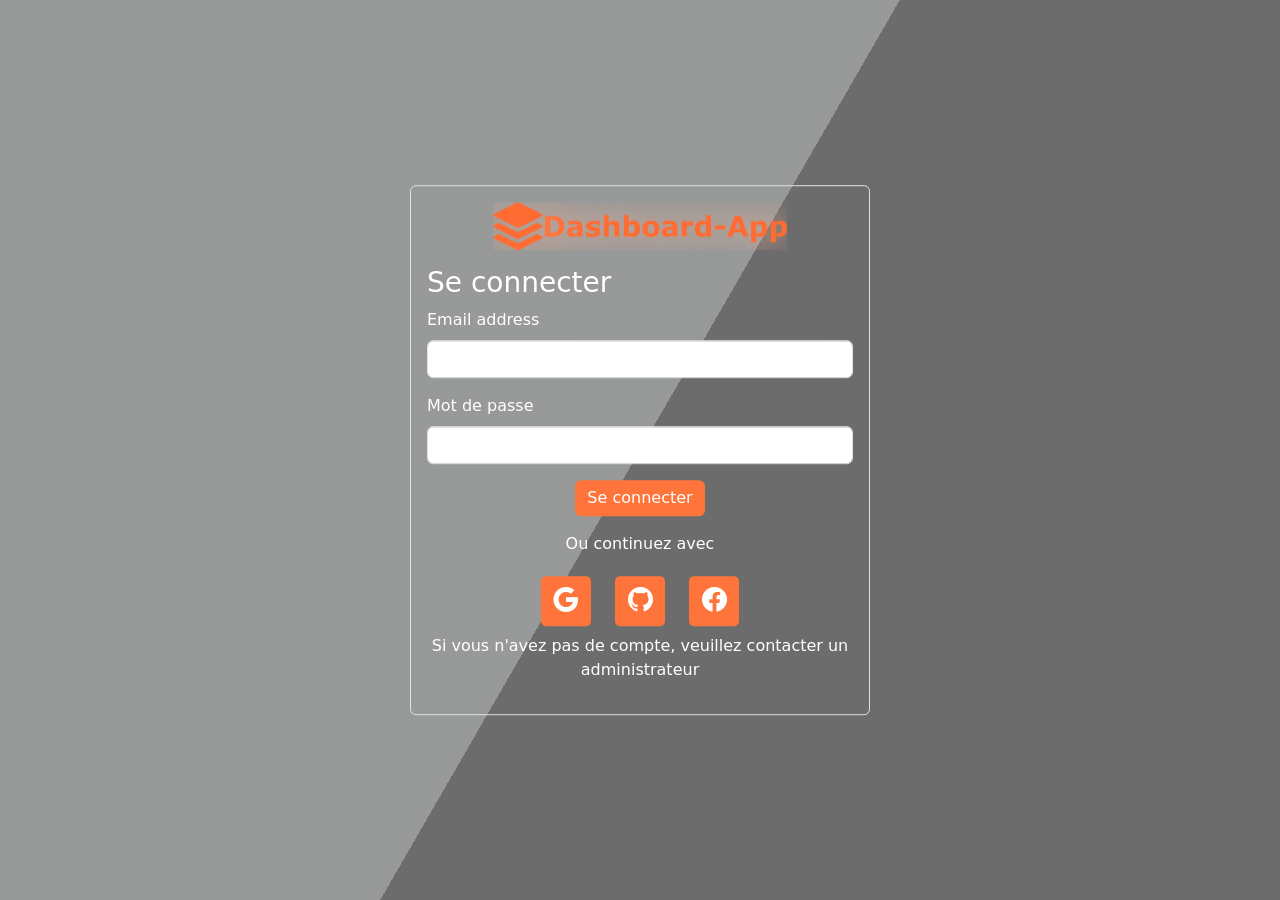
<file: index.html>
<!doctype html>
<html lang="en">

<head>
    <meta charset="utf-8">
    <meta name="viewport" content="width=device-width, initial-scale=1">
    <title>Connexion</title>
    <link href="https://cdn.jsdelivr.net/npm/bootstrap@5.3.8/dist/css/bootstrap.min.css" rel="stylesheet"
        integrity="sha384-sRIl4kxILFvY47J16cr9ZwB07vP4J8+LH7qKQnuqkuIAvNWLzeN8tE5YBujZqJLB" crossorigin="anonymous">
    <link rel="stylesheet" href="https://cdn.jsdelivr.net/npm/bootstrap-icons@1.13.1/font/bootstrap-icons.min.css">
    <link rel="stylesheet" href="style.css">
</head>

<body>
    <div class="bg"></div>
    <div class="bg bg2"></div>
    <div class="bg bg3"></div>

    <div class="content">

        <form class="text-white border rounded d-flex flex-column p-3" action="get">
            <div class="d-flex justify-content-center align-items-center gap-2 mb-3">
                <img src="Image&Icone_Dasboard/Logo.png" alt="">
            </div>
            <div>
                <h3>Se connecter</h3>
                <div class="mb-3">
                    <label for="exampleFormControlInput1" class="form-label">Email address</label>
                    <input type="email" class="form-control" id="exampleFormControlInput1">
                </div>

                <div class="mb-3">
                    <label for="exampleFormControlInput1" class="form-label">Mot de passe </label>
                    <input type="password" class="form-control" id="exampleFormControlInput1">
                </div>

            </div>

            <div class="col-12 d-flex justify-content-center flex-column align-items-center gap-3">
                <button class="btn btn-secondary border-0 text-white boutton" type="submit">
                    <a class="nav-link" href="Dasboard.html">Se connecter</a>
                </button>
                <p>Ou continuez avec </p>
            </div>

            <div class="d-flex justify-content-center align-items-center gap-4 mt-1">
                <button class="icones border-0">
                    <i class="bi bi-google"></i>
                </button>

                <button class="icones border-0">
                    <i class="bi bi-github"></i>
                </button>

                <button class="icones border-0">
                    <i class="bi bi-facebook"></i>
                </button>
            </div>

            <div class="mt-2 text-center">
                <p>Si vous n'avez pas de compte, veuillez contacter un administrateur</p>
            </div>

        </form>
    </div>







    <script src="https://cdn.jsdelivr.net/npm/bootstrap@5.3.8/dist/js/bootstrap.bundle.min.js"
        integrity="sha384-FKyoEForCGlyvwx9Hj09JcYn3nv7wiPVlz7YYwJrWVcXK/BmnVDxM+D2scQbITxI"
        crossorigin="anonymous"></script>
</body>

</html>
</file>
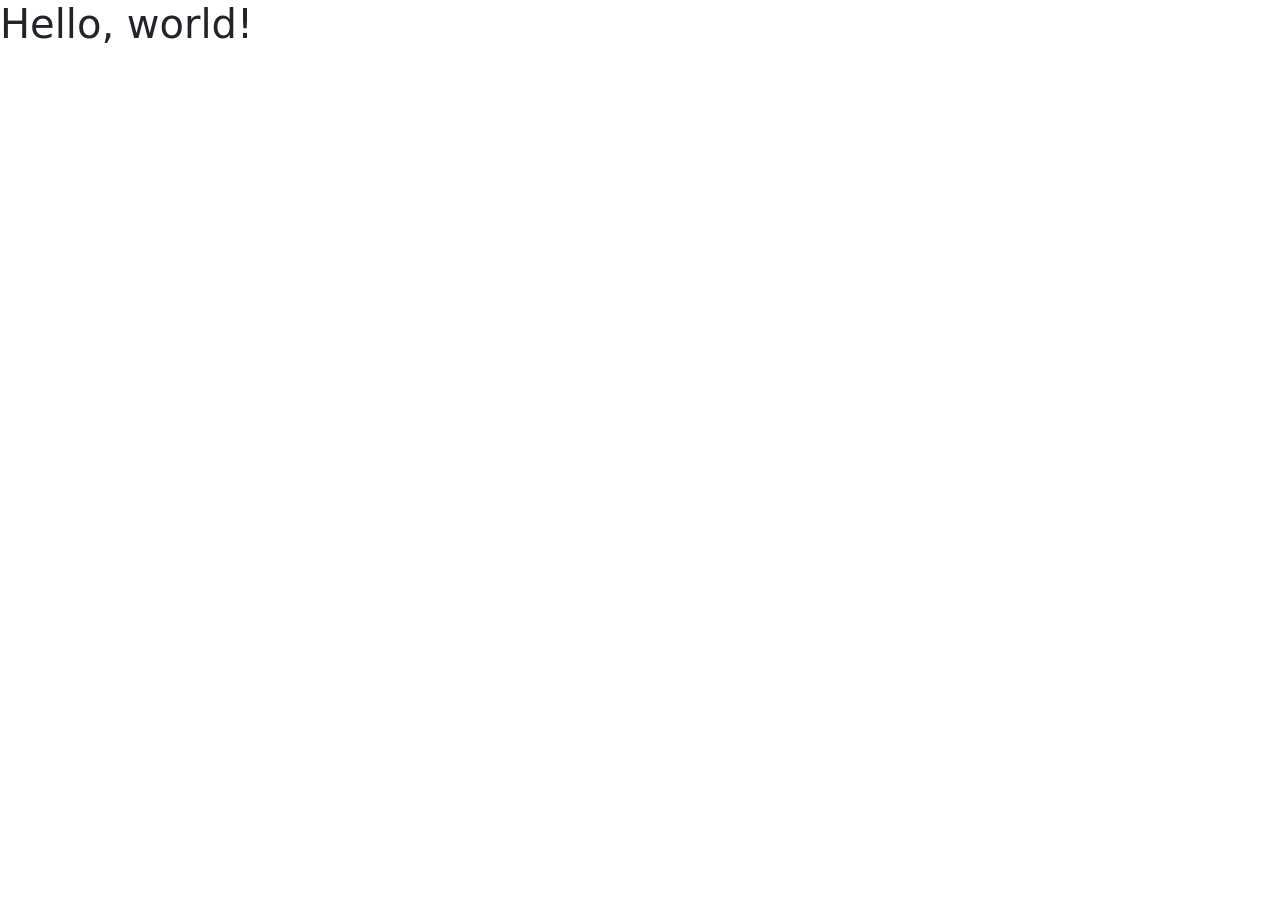
<file: Calendrier.html>
<!doctype html>
<html lang="en">

<head>
    <meta charset="utf-8">
    <meta name="viewport" content="width=device-width, initial-scale=1">
    <title>Bootstrap demo</title>
    <link href="https://cdn.jsdelivr.net/npm/bootstrap@5.3.8/dist/css/bootstrap.min.css" rel="stylesheet"
        integrity="sha384-sRIl4kxILFvY47J16cr9ZwB07vP4J8+LH7qKQnuqkuIAvNWLzeN8tE5YBujZqJLB" crossorigin="anonymous">
    <link rel="stylesheet" href="https://cdn.jsdelivr.net/npm/bootstrap-icons@1.13.1/font/bootstrap-icons.min.css">
</head>

<body>


    <h1>Hello, world!</h1>




    <script src="https://cdn.jsdelivr.net/npm/bootstrap@5.3.8/dist/js/bootstrap.bundle.min.js"
        integrity="sha384-FKyoEForCGlyvwx9Hj09JcYn3nv7wiPVlz7YYwJrWVcXK/BmnVDxM+D2scQbITxI"
        crossorigin="anonymous"></script>
</body>

</html>
</file>
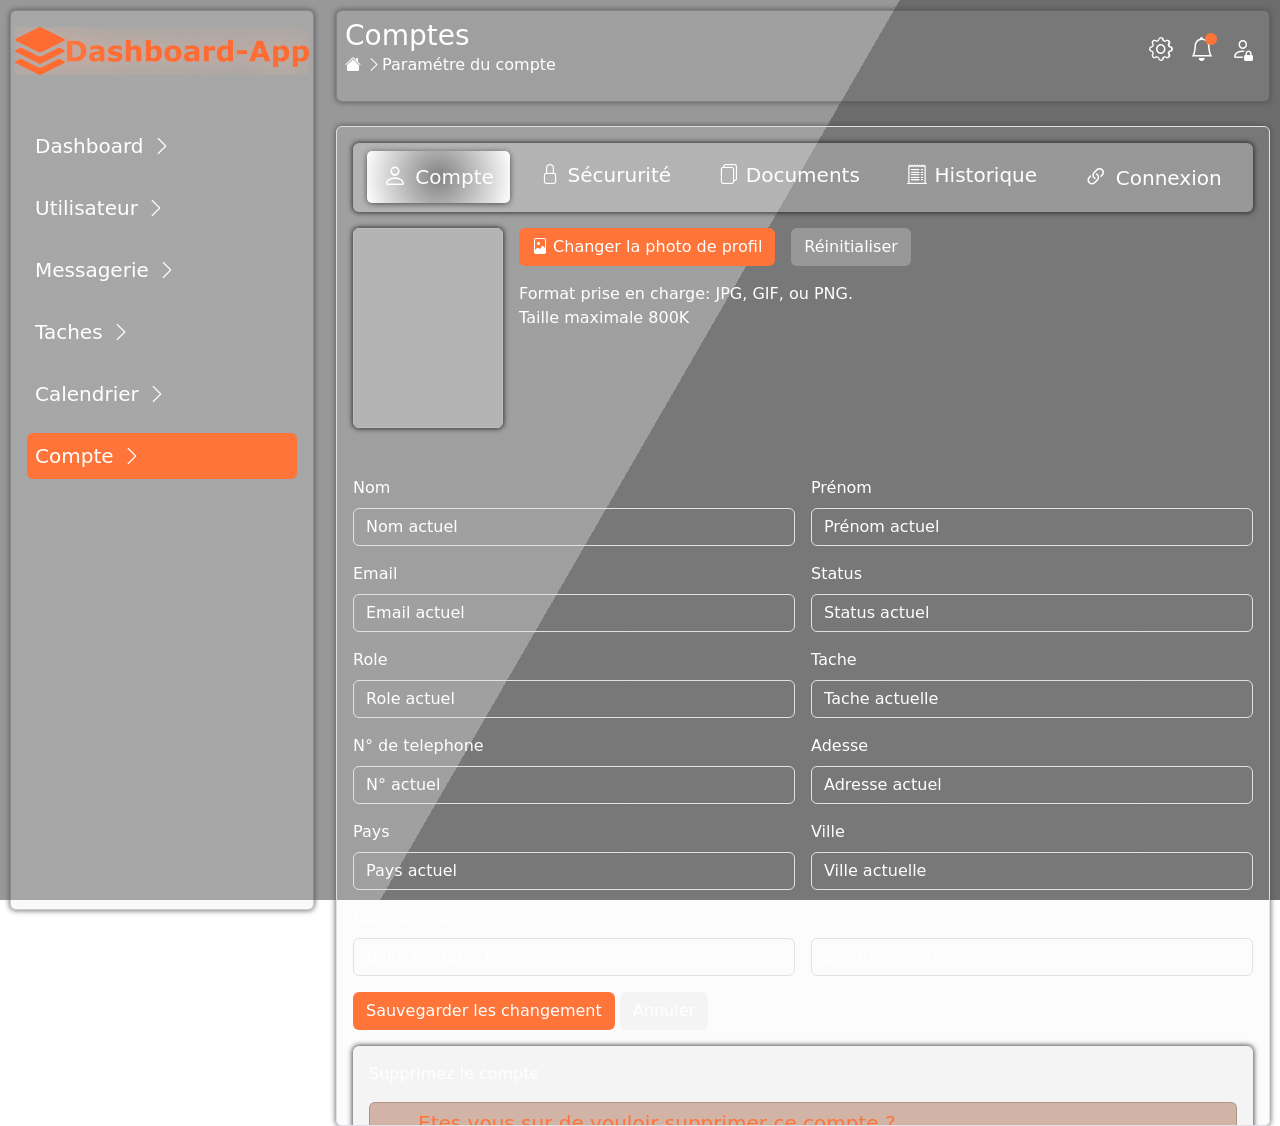
<file: Comptes.html>
<!doctype html>
<html lang="en">

<head>
    <meta charset="utf-8">
    <meta name="viewport" content="width=device-width, initial-scale=1">
    <title>Compte</title>
    <link href="https://cdn.jsdelivr.net/npm/bootstrap@5.3.8/dist/css/bootstrap.min.css" rel="stylesheet"
        integrity="sha384-sRIl4kxILFvY47J16cr9ZwB07vP4J8+LH7qKQnuqkuIAvNWLzeN8tE5YBujZqJLB" crossorigin="anonymous">
    <link rel="stylesheet" href="https://cdn.jsdelivr.net/npm/bootstrap-icons@1.13.1/font/bootstrap-icons.min.css">
    <link rel="stylesheet" href="Style2.css">
</head>

<body>

    <div class="bg"></div>
    <div class="bg bg2"></div>
    <div class="bg bg3"></div>

    <aside class="card SidBar d-flex position-fixed aside_Compte"
        style="width: 19rem; height: 100vh; margin-left: 10px;">

        <div class="card-body">
            <div class="d-flex justify-content-center align-items-center gap-2 mb-3 fs-5">
                <img src="Image&Icone_Dasboard/Logo.png" alt="">
            </div>

            <div class="mt-5 text-white d-flex flex-column gap-3">
                <article class="d-flex gap-2 fs-5 p-2 rounded navigation">
                    <a href="Dasboard.html" class="card-link nav-link">Dashboard</a>
                    <i class="bi bi-chevron-right"></i>
                </article>
                <article class="d-flex gap-2 fs-5 p-2 rounded navigation">
                    <a href="Utilisateurs.html" class="card-link nav-link">Utilisateur</a>
                    <i class="bi bi-chevron-right"></i>
                </article>
                <article class="d-flex gap-2 fs-5 p-2 rounded navigation">
                    <a href="Messagerie.html" class="card-link nav-link">Messagerie</a>
                    <i class="bi bi-chevron-right"></i>
                </article>
                <article class="d-flex gap-2 fs-5 p-2 rounded navigation">
                    <a href="Taches.html" class="card-link nav-link">Taches</a>
                    <i class="bi bi-chevron-right"></i>
                </article>
                <article class="d-flex gap-2 fs-5 p-2 rounded navigation">
                    <a href="#" class="card-link nav-link">Calendrier</a>
                    <i class="bi bi-chevron-right"></i>
                </article>
                <article class="d-flex gap-2 fs-5 p-2 rounded navigation navigation_active">
                    <a href="Comptes.html" class="card-link nav-link">Compte</a>
                    <i class="bi bi-chevron-right"></i>
                </article>

            </div>

        </div>
    </aside>

    <nav class="card p-2 d-flex flex-row justify-content-between align-items-center text-white sticky-top compte_navig">

        <div class="">
            <h3 class="m-0">Comptes </h3>
            <p><i class="bi bi-house-fill"></i> <i class="bi bi-chevron-right"></i>Paramétre du compte</p>
        </div>

        <div>
            <button class="border-0 text-white fs-4" style="background-color: transparent;">
                <a class="nav-link" href="#"><i class="bi bi-gear"></i></a>
            </button>
            <button class="border-0 text-white fs-4" style="background-color: transparent;">
                <a class="nav-link" href="#"><i class="bi bi-bell"></i></a>
                <article class="Message"></article>
            </button>
            <button class="border-0 text-white fs-4" style="background-color: transparent;">
                <a class="nav-link" href="index.html"><i class="bi bi-person-lock"></i></a>
            </button>
        </div>

    </nav>


    <main class="mt-4 p-3 rounded border compte_navig card_scrolling sticky-top">

        <div class="carte_Niger rounded">

            <ul class="nav nav-tabs nav-pills border-0">

                <div class="d-flex justify-content-around p-2 w-100">
                    <li class="nav-item">
                        <button
                            class="nav-link active d-flex gap-2 align-items-center justify-content-center bg-transparent text-white w-100"
                            data-bs-toggle="tab" data-bs-target="#Compte">
                            <i class="bi bi-person fs-4"></i>
                            <p class="m-0 fs-5">Compte</p>
                        </button>
                    </li>

                    <li class="nav-item">
                        <button
                            class="nav-link d-flex gap-2 align-items-center justify-content-center bg-transparent text-white w-100"
                            data-bs-toggle="tab" data-bs-target="#Securite">
                            <i class="bi bi-lock fs-5"></i>
                            <p class="m-0 fs-5">Sécururité</p>
                        </button>
                    </li>

                    <li class="nav-item">
                        <button
                            class="nav-link d-flex gap-2 align-items-center justify-content-center bg-transparent text-white w-100"
                            data-bs-toggle="tab" data-bs-target="#Document">
                            <i class="bi bi-files fs-5"></i>
                            <p class="m-0 fs-5">Documents</p>
                        </button>
                    </li>

                    <li class="nav-item">
                        <button
                            class="nav-link d-flex gap-2 align-items-center justify-content-center bg-transparent text-white w-100"
                            data-bs-toggle="tab" data-bs-target="#Historique">
                            <i class="bi bi-receipt-cutoff fs-5"></i>
                            <p class="m-0 fs-5">Historique</p>
                        </button>
                    </li>

                    <li class="nav-item">
                        <button
                            class="nav-link d-flex gap-2 align-items-center justify-content-center bg-transparent text-white w-100"
                            data-bs-toggle="tab" data-bs-target="#connexion">
                            <i class="bi bi-link-45deg fs-4"></i>
                            <p class="m-0 fs-5">Connexion</p>
                        </button>
                    </li>
                </div>

            </ul>

        </div>

        <div class="tab-content mt-3">

            <div class="tab-pane fade show active" id="Compte">

                <div class="mt-3">

                    <section class="d-flex gap-3">
                        <input class="border-0 rounded carte_Niger" type="image" src="" alt=""
                            style="height: 200px; width: 150px;">
                        <div class="text-white">
                            <article class="d-flex gap-3 mb-3">
                                <button class="btn text-white btn-Utilisateur "><i class="bi bi-file-image"></i> Changer
                                    la
                                    photo de
                                    profil</button>
                                <button class="btn text-white Table_Ranger">Réinitialiser</button>
                            </article>
                            <p>Format prise en charge: JPG, GIF, ou PNG. <br> Taille maximale 800K </p>
                        </div>
                    </section>


                    <form class="text-white mt-5" action="">
                        <div class="d-flex flex-row gap-3 mb-3">
                            <div class="w-100">
                                <label for="validationDefault01" class="form-label">Nom</label>
                                <input type="text" class="form-control bg-transparent boder" id="validationDefault01"
                                    value="" required placeholder="Nom actuel">
                            </div>
                            <div class="w-100">
                                <label for="validationDefault02" class="form-label">Prénom</label>
                                <input type="text" class="form-control bg-transparent boder" id="validationDefault02"
                                    value="" required placeholder="Prénom actuel">
                            </div>
                        </div>
                        <div class="d-flex flex-row gap-3 mb-3">
                            <div class="w-100">
                                <label for="validationDefault01" class="form-label">Email</label>
                                <input type="email" class="form-control bg-transparent boder" id="validationDefault01"
                                    value="" required placeholder="Email actuel">
                            </div>
                            <div class="w-100">
                                <label for="validationDefault02" class="form-label">Status</label>
                                <input type="text" class="form-control bg-transparent boder" id="validationDefault02"
                                    value="" required placeholder="Status actuel">
                            </div>
                        </div>
                        <div class="d-flex flex-row gap-3 mb-3">
                            <div class="w-100">
                                <label for="validationDefault01" class="form-label">Role</label>
                                <input type="text" class="form-control bg-transparent boder" id="validationDefault01"
                                    value="" required placeholder="Role actuel">
                            </div>
                            <div class="w-100">
                                <label for="validationDefault02" class="form-label">Tache</label>
                                <input type="text" class="form-control bg-transparent boder" id="validationDefault02"
                                    value="" required placeholder="Tache actuelle">
                            </div>
                        </div>
                        <div class="d-flex flex-row gap-3 mb-3">
                            <div class="w-100">
                                <label for="validationDefault01" class="form-label">N° de telephone</label>
                                <input type="tel" class="form-control bg-transparent boder" id="validationDefault01"
                                    value="" required placeholder="N° actuel">
                            </div>
                            <div class="w-100">
                                <label for="validationDefault02" class="form-label">Adesse</label>
                                <input type="text" class="form-control bg-transparent boder" id="validationDefault02"
                                    value="" required placeholder="Adresse actuel">
                            </div>
                        </div>
                        <div class="d-flex flex-row gap-3 mb-3">
                            <div class="w-100">
                                <label for="validationDefault01" class="form-label">Pays</label>
                                <input type="text" class="form-control bg-transparent boder" id="validationDefault01"
                                    value="" required placeholder="Pays actuel">
                            </div>
                            <div class="w-100">
                                <label for="validationDefault02" class="form-label">Ville</label>
                                <input type="text" class="form-control bg-transparent boder" id="validationDefault02"
                                    value="" required placeholder="Ville actuelle">
                            </div>
                        </div>
                        <div class="d-flex flex-row gap-3 mb-3">
                            <div class="w-100">
                                <label for="validationDefault01" class="form-label">Boite postal</label>
                                <input type="text" class="form-control bg-transparent boder" id="validationDefault01"
                                    value="" required placeholder="Boite postal actuelle">
                            </div>
                            <div class="w-100">
                                <label for="validationDefault02" class="form-label">Langue</label>
                                <input type="text" class="form-control bg-transparent boder" id="validationDefault02"
                                    value="" required placeholder="Langue actuelle">
                            </div>
                        </div>

                        <button class="btn text-white btn-Utilisateur">Sauvegarder les changement</button>
                        <button class="btn text-white Table_Ranger">Annuler</button>
                    </form>

                </div>


                <div class="text-white border-1 rounded p-3 mt-3 carte_Niger compte_navig">
                    <p>Supprimez le compte</p>
                    <div class="card bg-transparent p-2 px-5 Prevention">
                        <h5>Etes vous sur de vouloir supprimer ce compte ?</h5>
                        <p>Une fois que vous aurez supprimer ce compte vous ne pourrez plus le récupérer</p>
                    </div>
                    <div class="mt-2">
                        <input type="checkbox" name="" id="flexCheckDefault">
                        <label for="flexCheckDefault">Je confirme la suppression du compte</label>
                    </div>
                </div>

            </div>

            <div class="tab-pane fade" id="Securite">
                Securite 2
            </div>

            <div class="tab-pane fade" id="Document">
                Document 3
            </div>

            <div class="tab-pane fade" id="Historique">
                Historique 3
            </div>

            <div class="tab-pane fade" id="Connexion">
                Connexion 3
            </div>

        </div>

    </main>




    <script src="https://cdn.jsdelivr.net/npm/bootstrap@5.3.8/dist/js/bootstrap.bundle.min.js"
        integrity="sha384-FKyoEForCGlyvwx9Hj09JcYn3nv7wiPVlz7YYwJrWVcXK/BmnVDxM+D2scQbITxI"
        crossorigin="anonymous"></script>
</body>

</html>
</file>
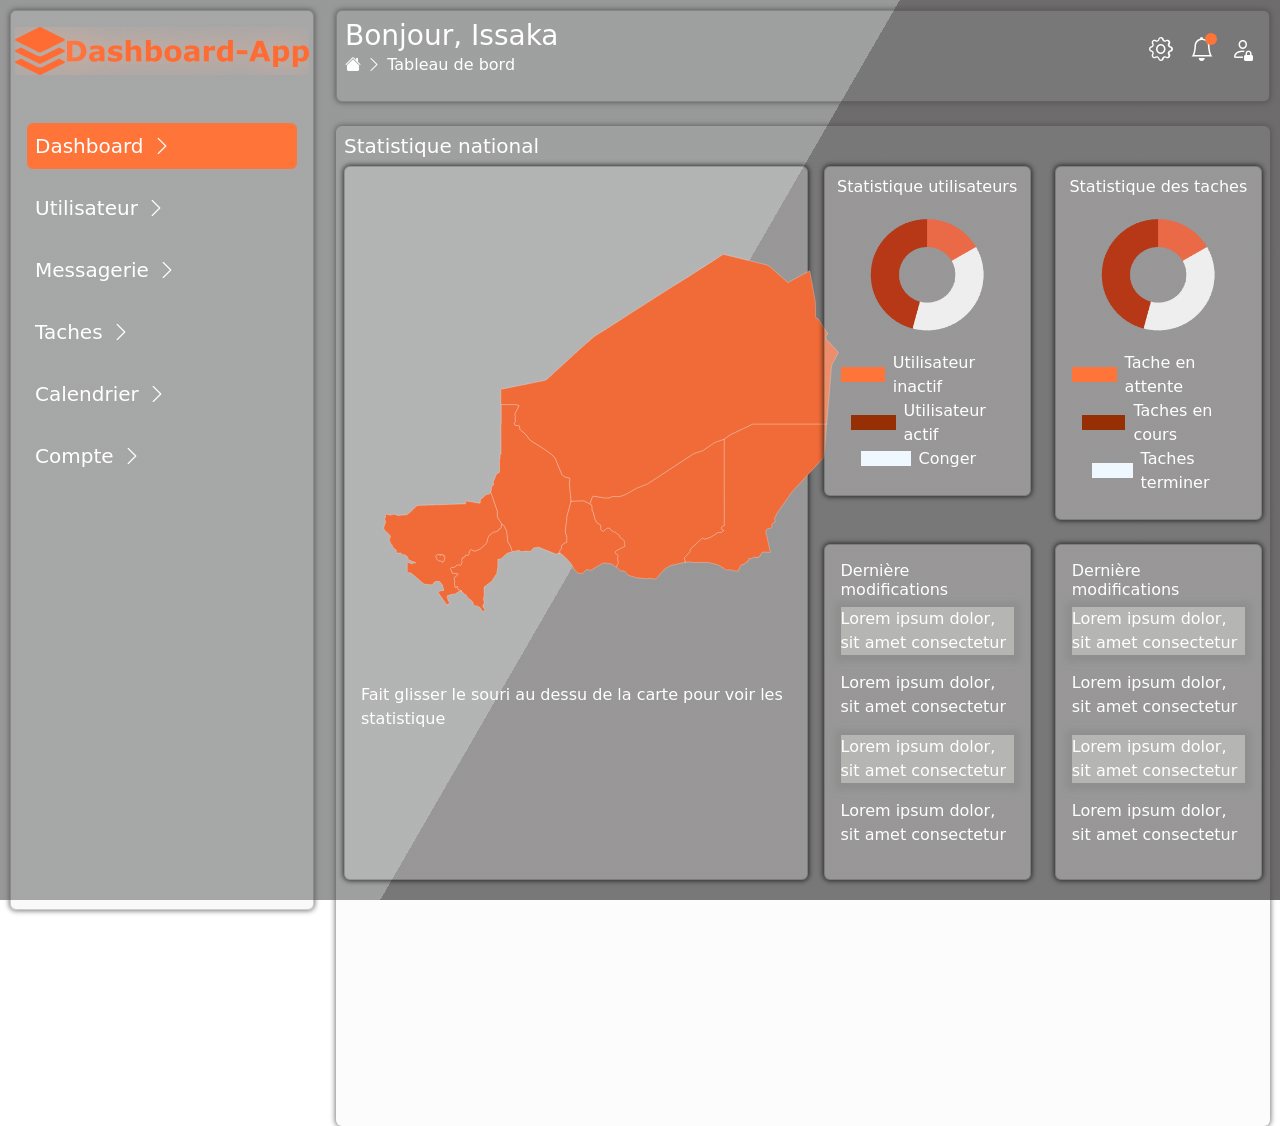
<file: Dasboard.html>
<!doctype html>
<html lang="en">

<head>
    <meta charset="utf-8">
    <meta name="viewport" content="width=device-width, initial-scale=1">
    <title>Dasboard</title>
    <link href="https://cdn.jsdelivr.net/npm/bootstrap@5.3.8/dist/css/bootstrap.min.css" rel="stylesheet"
        integrity="sha384-sRIl4kxILFvY47J16cr9ZwB07vP4J8+LH7qKQnuqkuIAvNWLzeN8tE5YBujZqJLB" crossorigin="anonymous">
    <link rel="stylesheet" href="https://cdn.jsdelivr.net/npm/bootstrap-icons@1.13.1/font/bootstrap-icons.min.css">
    <link rel="stylesheet" href="Style2.css">
</head>

<body>

    <div class="bg"></div>
    <div class="bg bg2"></div>
    <div class="bg bg3"></div>

    <aside class="card SidBar d-flex position-fixed" style="width: 19rem; height: 100vh; margin-left: 10px;">

        <div class="card-body">
            <div class="d-flex justify-content-center align-items-center gap-2 mb-3 fs-5">
                <img src="Image&Icone_Dasboard/Logo.png" alt="">
            </div>

            <div class="mt-5 text-white d-flex flex-column gap-3">
                <article class="d-flex gap-2 fs-5 p-2 rounded navigation navigation_active">
                    <a href="Dasboard.html" class="card-link nav-link">Dashboard</a>
                    <i class="bi bi-chevron-right"></i>
                </article>
                <article class="d-flex gap-2 fs-5 p-2 rounded navigation">
                    <a href="Utilisateurs.html" class="card-link nav-link">Utilisateur</a>
                    <i class="bi bi-chevron-right"></i>
                </article>
                <article class="d-flex gap-2 fs-5 p-2 rounded navigation">
                    <a href="Messagerie.html" class="card-link nav-link">Messagerie</a>
                    <i class="bi bi-chevron-right"></i>
                </article>
                <article class="d-flex gap-2 fs-5 p-2 rounded navigation">
                    <a href="Taches.html" class="card-link nav-link">Taches</a>
                    <i class="bi bi-chevron-right"></i>
                </article>
                <article class="d-flex gap-2 fs-5 p-2 rounded navigation">
                    <a href="#" class="card-link nav-link">Calendrier</a>
                    <i class="bi bi-chevron-right"></i>
                </article>
                <article class="d-flex gap-2 fs-5 p-2 rounded navigation">
                    <a href="Comptes.html" class="card-link nav-link">Compte</a>
                    <i class="bi bi-chevron-right"></i>
                </article>

            </div>

        </div>
    </aside>

    <nav class="card p-2 d-flex flex-row justify-content-between align-items-center text-white sticky-top">

        <div class="">
            <h3 class="m-0">Bonjour, Issaka </h3>
            <p><i class="bi bi-house-fill"></i> <i class="bi bi-chevron-right"></i> Tableau de bord</p>
        </div>

        <div>
            <button class="border-0 text-white fs-4" style="background-color: transparent;">
                <a class="nav-link" href="#"><i class="bi bi-gear"></i></a>
            </button>
            <button class="border-0 text-white fs-4" style="background-color: transparent;">
                <a class="nav-link" href="#"><i class="bi bi-bell"></i></a>
                <article class="Message"></article>
            </button>
            <button class="border-0 text-white fs-4" style="background-color: transparent;">
                <a class="nav-link" href="index.html"><i class="bi bi-person-lock"></i></a>
            </button>
        </div>

    </nav>


    <main class="p-2 mt-4 rounded text-white card_scrolling sticky-top">
        <h5>Statistique national</h5>
        <div>
            <div class="d-flex gap-3 Dasboard_contenaire">

                <div class="card bg-transparent carte_Niger w-100">
                    <div class="card-body text-white">

                        <?xml version="1.0"?>

                        <svg baseprofile="tiny" fill="#F16B38" height="500" stroke="#ffffff" stroke-linecap="round"
                            stroke-linejoin="round" stroke-width=".5" version="1.2" viewbox="0 0 1000 786" width="500"
                            xmlns="http://www.w3.org/2000/svg">
                            <g id="features">
                                <path
                                    d="M397.8 633.9l-3.1-0.7-1.1 0.2-3.3 1.9-0.6 0.2-0.4-0.2-0.3-0.3-0.6-0.3-16.2-6.5-16.3-6.5-1.9-0.4-8.5 1.5-1.6 0.8-0.6 0.9-1 2.2-0.8 0.9-1.7 1.3-0.7 0.3-2 0.3-8.2-0.3-5.8 1-3.4-0.2-1.3-0.6-1.3-1.2-1.3-0.6-1.8 0.2-11.5 2.8-3.3-10.3-5.4-9-0.3-0.8-2.3-20-0.5-2.3-4.4-9-1.3-1.5-3.9-2.5-8.1-13.6-0.5-1.2-0.1-2.6 0.2-8.3-12.8-36.8-0.1-0.1-0.4-0.7 0.7-1.8 0.5-2.3 0.5-5.8 0.4-1.1 0.9-1.4 3.3-3.3 0.1-0.2 0-0.2 0-0.3 0-0.1 0-0.1-0.1-0.1 0-0.1-0.7-1.7-0.2-1.7 0.2-1.6 5.1-12.7 0.9-1.4 1.1-1.2 1.4-1 2.5-1.3 0.8-0.8 0.4-1.4 0-6.6 0-5.2-0.1-8 0-3.8 0.2-0.5 0.7-1.2 0.3-0.7-0.3-5.9 0-1 0.4-1.1 0.4-0.2 0.2 0 0.4 0 0.8-0.6 0-0.1 0-6.2 0-3.8 0-7.4-0.1-7.5 0-7.4 0-7.5 0-7.4-0.1-7.5 0-4.2 0-1.7 0.4 0 0.2-0.1 0-2.2 0-2 0-4.5 0-4.4 0-4.3 0-4.5 0-4.2-0.1-4.6 0.1-4.3 0-3.8 0.1 0 30.2 0.4 5.4 1.6-7.5 15.8-0.5 1.5-0.1 0.4 0 0.4 0.1 0.7 0.2 1.4 0.3 0.9 0.2 0.7 0 0.3 0 0.4-0.1 0.3-0.4 1.3-0.1 0.3 0.6 7.2-0.1 0.8-1.7 2.7-0.4 0.7 0 0.8 0.1 0.3 0.2 0.6 0.3 0.7 0.5 1.1 0.9 0.4 1 0.2 6.1 0.5 0.8 0.3 0.4 0.8 1.2 6.1 0.4 0.9 0.8 0.8 10 8.4 7.6 10.4 1.3 1.2 1.2 1 30.7 19.4 12.9 9.8 5.1 5.8 0.2 0.4 12.6 30.4 0.2 0.6 0.9 1.8 0.4 0.4 0.3 0.4 3.9 3 0.8 0.5 0.4 0.1 8.9 2.4 1 0.5 0.2 0.8 0.1 1-1.3 9.7 3.4 34.1-8.1 30.1-0.1 1.2 0 1.1-3.4 27.9 0.2 1.9 0.3 1.5 1.8 4.3 0.2 0.6 0.2 1.4 0.4 1.6 0.2 0.6 0.1 2.9-0.5 6.3-0.3 1.1-0.2 0.2-0.8 0.5-0.5 0.2-1.9 0.4-0.3 0.1-0.3 0.1-0.3 0.2-0.6 0.7-0.6 0.5-3.7 2.6-0.8 0.8-0.5 0.7 0 0.9 0.7 3.1 0 1-0.7 1-1.8 1.9-0.8 0.9-0.2 1-0.1 1 0 3.3 0 1z"
                                    id="NE5" name="Tahoua">
                                </path>
                                <path
                                    d="M200.1 708.7l-1.2-0.5-2.1-1.2-1.2-0.3-1.3-0.6-0.6-1.3-0.2-1.7-0.1-1.4-0.1-0.9-0.4-0.5-0.5-0.2-0.6 0.1-0.2 0.3-0.3 0.4-0.1 0.4-0.1 0.4-0.2 0.4-0.3 0.1-0.3-0.2-0.1-0.1-2.3 0-0.2-0.6 0-1.6-0.2-0.7-0.2-1.1-0.3-4 0-1.6 0.3-1.3 0.2-1.2 0-0.7-0.1-0.7-1-3.8-0.1-0.7-0.1-0.7 0.1-0.8 0.1-0.3 0.2-0.4 0.4-0.4 0.8-0.8 0.9-0.6 1.3-0.7 0.3-0.1 2-1.7 0.9-0.6 0.2-0.3 0.1-0.5-0.3-1-0.6-0.4-0.9-0.3-8.8-0.9-0.3 0-0.1-0.1-3.5-8-0.1-0.4 0-0.3 0.1-0.4 0.2-0.4 0.4-0.6 0.7-0.8 0.6-0.5 0.7-0.4 0.5-0.1 0.4-0.1 0.3 0.1 1.4 0.3 0.6 0.1 0.8 0 0.3-0.1 0.6-0.2 0.6-0.2 0.3-0.2 5-3.9 1.9-0.5 0.8 0 1.2 0.2 0.2 0 0.2 0.1 0.7 0.5 0.6 0.2 0.4 0.1 0.3 0 0.4-0.3 0.4-0.3 1.1-1.7 0.8-2.4 0.6-2.7 0-0.4-0.1-0.3-0.5-1.1-0.1-0.3 0-0.3 0.1-0.7 0.4-1.3 0.3-1.3 0.1-1.2 0.2-0.3 0.2-0.3 1.2-0.4 1.6-0.3 0.9-0.3 0.5-0.7 1.2-2.8 0.4-0.7 0.6-0.3 0.3-0.1 4 0 1-0.1 0.8-0.2 0.4-0.9 0.3-0.9 1-5 0.7-1.6 1-1.8 0.6-0.6 0.8 0 0.9 0.3 5.9 2.5 0.9 0.3 0.6-0.1 9.6-4.2 1.9-1.1 10.6-9.9 1.1-1.4 0.4-1.2 2.1-9 0.3-0.9 0.2-0.6 1.7-2.4 7.9-6.8 0.8-0.4 0.9-0.4 0.6-0.1 0.8-0.1 1.5 0.1 0.5-0.1 4.4-2.1 0.9-0.6 0.8-0.7 0.6-1.9 0.5-0.5 0.5-0.2 1.6-0.5 1.7-1.9 1-7.1 3.9 2.5 1.3 1.5 4.4 9 0.5 2.3 2.3 20 0.3 0.8 5.4 9 3.3 10.3-6.8 1.7-3.1 1.2-2.7 2-9.1 8.7-1.6 0.8-1.7 0.3-3.7 0.1-0.1 14.1-0.2 1.4-1.8 12.7-9.2 14.4-3.7 3.6-12.6 9.5-0.2 0.6 0.5 14.7-1.5 7.7 0 2.6 1.4 4.3 0.2 2-0.9 1.9-1 1-0.6 0.9-0.3 1 0.3 3.3 0.2 0.6 0.3 0.6 0.2 0.2 0.3 0.1 1.3 1.5 0.7 1.1 0.3 1.1-0.4 1.3-0.7 0.7-2.9 1.8-0.4-0.4-0.6-0.9-0.5-0.3-0.2-0.4-0.1-0.5-0.2-0.5-0.3-0.9-0.2-0.5-0.2-0.2-0.4-0.2-0.4-0.3-1.9-2.8-0.4-0.5-0.7-0.4-2.1-0.8-2.6-1.6-0.6-0.2-0.6-0.3-0.7-0.2-0.8 0.5-0.8 0.4-0.8-0.2-0.7-0.5-0.5-0.5-0.8-0.9-1.3-2.2-0.4-1.1-0.3-1.3-0.1-1.3-0.2-0.3-0.8-0.6-0.2-0.3-9.9-9.1-2.3-3.4-0.6-1.1-0.2-0.3-0.5-0.2-1.9-0.2-0.6-0.3-0.7-0.3-0.4-0.5-0.4-1.3-0.5-0.7-0.5-0.7-1.2-0.6-2.8-2.5z"
                                    id="NE3" name="Dosso">
                                </path>
                                <path
                                    d="M648.6 651.5l-0.1-0.3-1.9-6.8 0.2-0.9 0.4-1.4 10-10.4 0.4-0.7 0.2-0.4 0.1-0.5 0.1-0.7 0-1.6-0.1-1.2 0.1-0.5 0.3-0.4 23.3-21.7 1.2-0.8 0.7-0.1 0.8 0.3 2.3 1.3 0.7 0.3 0.5 0 0.7-0.1 10.5-3.3 14.4-9.4 0.8-0.4 0.5-0.1 4.8 0.3 0.8-0.2 0.7-0.3 3.9-2.8 0.4-0.5-0.3-0.5-2.3-0.8-0.7-0.4-0.4-0.5-0.3-0.6-0.3-0.9-0.2-0.9 0.2-1.4 0.2-0.7 0.3-0.7 0.5-0.6 1.6-1 1.6-0.8 1.1-0.1 0.1-0.2-0.2-172.9 1.2-0.7 0.9-0.8 11.7-8 43.8-20.7 147.1 0-0.1 2.6-0.1 1.9-0.1 0.3 0 0.4 0 1.8 0 0.1-0.1 1.6 0 0.6 0.1 0.2-0.2 0.7 0 0.3-0.1 1.5 0 0.2-0.1 1.9 0 0.2-0.2 2.8-0.3 2.7-0.2 2.8-0.2 2.7-0.3 2.8-0.2 2.7-0.2 2.8-0.3 2.7-0.2 2.8-0.2 2.7-0.3 2.8-0.2 2.7-0.2 2.7-0.2 2.8-0.3 2.7-0.2 2.8-0.2 2.7-0.3 2.8-0.1 1.5-0.2 0.7-0.2 0.6-0.7 1.1-2 2.1-3.2 3.5-3.2 3.5-3.2 3.5-3.3 3.5-3.2 3.5-3.2 3.5-3.2 3.5-3.3 3.5-3.2 3.5-3.2 3.5-3.2 3.5-3.3 3.5-3.2 3.5-3.2 3.5-3.2 3.5-3.3 3.4-2.2 2.4-3.4 3.7-3.1 3.4-1.6 2.3-1.7 2.4-1.8 2.5-1.7 2.4-1.7 2.4-1.7 2.5-1.7 2.4-1.7 2.4-1.8 2.4-1.7 2.5-1.7 2.4-1.7 2.4-1.7 2.4-1.7 2.5-1.7 2.4-1.8 2.4-1.7 2.4-1.6 2.4-1.5 3.2-1.9 4.1-0.9 1.8-0.3 1.1 0 1.3 0.2 1.2 0.8 2.6 0.1 1.2-0.5 1.4-0.9 0.4-1.1 0.1-1.2 0.3-0.5 0.4-1.9 2.1-1.1 0.8-0.2 0.3 0.1 0.3 0.6 0.6 0.2 0.3 0.3 2.3 0 1.1-0.5 1.1-1.9 1.6-0.9 0.2-1.4 0.3-2.3 0.1-2.1 0.9-1.5 0.7-1.8 2.7-0.1 3.5 1.1 4.1 0.8 3 0.6 2.8 0.4 1.8 0.5 1.9 0.4 1.9 0.4 1.9 0.4 1.9 0.4 1.9 0.4 1.9 0.4 1.9 0.5 1.8 0.4 1.9 0.4 1.9 0.4 1.9 0.4 1.9 0.4 1.9 0.4 1.9 0.4 1.8-14.2-0.6-1.7 0.3-0.5 0.4 0 1.1-0.9 0.6-2.3 2.1-0.4 0.6-0.3 0.6 0 0.2 0.3 0.4 0.1 0.4-0.2 0.4-0.4 0.1-0.4 0-0.2 0.1-0.5 0.8 0.1 0.3 0.8 0.1-1.1 1.4-1.4 0.5-1.5 0.3-1.5 0.7 0.2-0.5 0.1-0.6-0.1-0.5-0.6-0.1-0.3 0.3-0.4 0.9-0.5 0.5 0-0.7 0-0.2-0.9 0.3-1.1 0.1-0.6-0.2 0.3-0.6 0-0.4-1.6 0.2-1.5 0.5-5.2 2.6-1.5 0.3-1.6-0.4-0.3 1-0.5 0.1-0.7-0.4-0.9-0.2 0 0.4 0.4 0.1 0.4 0.3 0.4 0.3 0.4 0.5-0.8 0.6-1.6 1.8 0 0.2 0.1 0.5-0.1 0.1-0.2 0.1-0.5-0.1-0.1 0-0.3 0.2-0.7 0.2-0.2 0.3 0.2 0.6 0.4 0.5 0 0.2-0.8 0.1-0.1-0.2-0.3-0.4-0.4-0.3-0.1 0.2-0.1 0.1-0.4 0.9-1.5 1.9-0.9 0.7-1.3 0.3-0.7 0.3-0.4 1.4-0.5 0.3-0.9-0.2-0.5-0.4-0.5-0.5-0.6-0.5-0.1 1-0.1 0.3-0.4 0.4-0.4 0.3-0.4 0.1-0.2-0.3-0.3 0.2-2.1 2-0.2 1-0.7 1-0.4 0.9 0.9 0.4-0.4 1.3-0.3 0.6-0.4 0.5-0.5 0.2-1.3 0.2-0.2 0.2-0.5 3.2-0.3 0.7-0.8 0.3-0.9-0.1-1.1-0.4-1.3-0.2-1.6-0.1-2-0.1-1-0.3-0.5 0.4-0.4-0.3-0.5-0.5-0.5-0.4-0.6 0.1-0.3 0.3-0.3 0.3-0.2 0.1-0.5 0-0.1-0.3 0-0.3-0.2-0.4-0.7-0.3-2.9-1.1-0.9 0.2-1.2 0.9-0.8 0.1-2 0.2-3.3-0.9-1.2-0.5-2.6-2.1-8-4.9-6.4-2.7-17.3-4.4-28 0.2-10.5-1.3-5.5 0.5-1.6 0.3z"
                                    id="NE2" name="Diffa">
                                </path>
                                <path
                                    d="M397.8 633.9l0-1 0-3.3 0.1-1 0.2-1 0.8-0.9 1.8-1.9 0.7-1 0-1-0.7-3.1 0-0.9 0.5-0.7 0.8-0.8 3.7-2.6 0.6-0.5 0.6-0.7 0.3-0.2 0.3-0.1 0.3-0.1 1.9-0.4 0.5-0.2 0.8-0.5 0.2-0.2 0.3-1.1 0.5-6.3-0.1-2.9-0.2-0.6-0.4-1.6-0.2-1.4-0.2-0.6-1.8-4.3-0.3-1.5-0.2-1.9 3.4-27.9 0-1.1 0.1-1.2 8.1-30.1 22.9-0.8 3 0.2 11.5 6.2 3.7 2.2 0.8 2 0.3 8.3 0.3 1.2 2.3 4 0.6 1.9 1.9 9.8 0.3 0.8 0.5 0.7 1.1 1.2 0.5 0.8 1.3 3.8 0.8 0.9 0.9 0.7 5 2.7 0.8 0.6 0.5 0.6 0.2 0.8 0.3 7.4 0.1 0.8 0.3 0.8 0.7 0.6 2.9 1.3 0.9 0.3 0.8-0.1 0.9-0.6 5.3-4.7 0.9-0.5 0.9-0.2 3.2 0.1 0.5 0.1 0.3 0.2 1.9 3 0.9 1.1 0.5 0.3 2.2 1.1 0.7 0.2 1.1 0.5 1.9 1.5 0.3 0.1 0.3 0.1 1.2 0.1 0.6 0.3 0.9 0.5 2.9 2.8 0.3 0.2 2.3 1.1 0.7 0.4 0.7 0.6 0.2 0.3 0.2 0.5 0.2 0.6 0.4 2.1 0.1 0.4 0.4 0.6 7.1 5 0.9 0.9 0.3 0.9 0.1 1 0 1.9 0.1 0.8 0.1 0.7 0.4 1.1 0.3 2.2 0 2-0.1 1-0.3 0.8-0.7 0.5-16.4 8.4-0.3 0.3-0.2 0.2-0.2 0.2-0.2 0.4-0.3 0.8-0.1 0.3-0.1 0.7 0.1 0.8 0.2 0.6 0.5 0.9 0.8 0.7 1 0.5 2 0.9 0.8 0.5 0.6 0.6 0 0.8-1.3 4.6 0 0.9 1.4 8.3 0 1-0.4 1-3.5 6.5-0.3 0.4 0-0.1-1.7-0.4-0.9-0.4-1.9-1.6-1.6-0.9-1.3-1.3-0.7-0.6-1.6-0.6-14.6-2-1.9 0.1-2 0.9-20.9 12.7-1.8 0.6-2 0-6-1.1-1.3 0.2-3.5 4.1-2.7 2.5-1.3 0.6-0.3 0-1 0.2-4.3 0-1.9-0.2-1.8-0.7-1.8-1.4-2.1-1.9-3.4-4-1.5-2.6-4.6-8.6-9.4-10.4-8.1-7.7-3.8-2.2-1.1-0.2z"
                                    id="NE4" name="Maradi">
                                </path>
                                <path
                                    d="M726.2 405.2l0.2 172.9-0.1 0.2-1.1 0.1-1.6 0.8-1.6 1-0.5 0.6-0.3 0.7-0.2 0.7-0.2 1.4 0.2 0.9 0.3 0.9 0.3 0.6 0.4 0.5 0.7 0.4 2.3 0.8 0.3 0.5-0.4 0.5-3.9 2.8-0.7 0.3-0.8 0.2-4.8-0.3-0.5 0.1-0.8 0.4-14.4 9.4-10.5 3.3-0.7 0.1-0.5 0-0.7-0.3-2.3-1.3-0.8-0.3-0.7 0.1-1.2 0.8-23.3 21.7-0.3 0.4-0.1 0.5 0.1 1.2 0 1.6-0.1 0.7-0.1 0.5-0.2 0.4-0.4 0.7-10 10.4-0.4 1.4-0.2 0.9 1.9 6.8 0.1 0.3-27.9 6.1-2.4 1-10.9 6.1-1 1-0.3 0.6-0.2 1.5-0.3 0.6-0.4 0.4-0.2 0.1-0.3-0.1-0.6 0.3-1.2 0.7-1.9 1.8-9.8 11.7-0.4 0.5-0.7 0.6-0.6 0.4-0.4 0.2-1.2 0-12.2-1.4-1.1 0.1-3.1 0.8-2.1 0-16.7-1.9-2.1-0.3-15.1-4.5-2.1-1.2-1-1.2-1.6-2.7-1.2-1.3-2.5-1.9-1.4-0.6-1.5-0.4-0.7 0-1.4 0.2-0.7 0.2-0.6 0.3-0.3 0.2-0.2 0-0.6-0.2-0.4-0.3-5.7-5.3-1.4-1.7-0.8-0.7-0.8-0.3 0.3-0.4 3.5-6.5 0.4-1 0-1-1.4-8.3 0-0.9 1.3-4.6 0-0.8-0.6-0.6-0.8-0.5-2-0.9-1-0.5-0.8-0.7-0.5-0.9-0.2-0.6-0.1-0.8 0.1-0.7 0.1-0.3 0.3-0.8 0.2-0.4 0.2-0.2 0.2-0.2 0.3-0.3 16.4-8.4 0.7-0.5 0.3-0.8 0.1-1 0-2-0.3-2.2-0.4-1.1-0.1-0.7-0.1-0.8 0-1.9-0.1-1-0.3-0.9-0.9-0.9-7.1-5-0.4-0.6-0.1-0.4-0.4-2.1-0.2-0.6-0.2-0.5-0.2-0.3-0.7-0.6-0.7-0.4-2.3-1.1-0.3-0.2-2.9-2.8-0.9-0.5-0.6-0.3-1.2-0.1-0.3-0.1-0.3-0.1-1.9-1.5-1.1-0.5-0.7-0.2-2.2-1.1-0.5-0.3-0.9-1.1-1.9-3-0.3-0.2-0.5-0.1-3.2-0.1-0.9 0.2-0.9 0.5-5.3 4.7-0.9 0.6-0.8 0.1-0.9-0.3-2.9-1.3-0.7-0.6-0.3-0.8-0.1-0.8-0.3-7.4-0.2-0.8-0.5-0.6-0.8-0.6-5-2.7-0.9-0.7-0.8-0.9-1.3-3.8-0.5-0.8-1.1-1.2-0.5-0.7-0.3-0.8-1.9-9.8-0.6-1.9-2.3-4-0.3-1.2-0.3-8.3-0.8-2-3.7-2.2 4.7-13.2 2.2-2.5 23.1 3.6 9.8-0.1 4.5-2.4 1.2-0.3 1.1 0 10.4 0.2 3.4-0.3 10.6-3.8 23.5-13.2 20.3-7.7 93.9-61.5 16.9-5.2 23.5-16.2 19.5-7.1z"
                                    id="NE7" name="Zinder">
                                </path>
                                <path
                                    d="M200.1 708.7l-0.6 0.9-1.4 0.1-0.6 0.1-1.2-0.1-0.5 0.2-0.7 0.4-0.9 1.1-0.5 0.4-0.6 0.2-0.6-0.4-0.6 0.2-0.3 0.3-0.2 0.5-0.1 0.4-0.2 0.5-0.8 1.3-0.5 0.3-2.1-0.6-0.4 0.1-0.6 0.5-0.4 0.2-0.3 0-0.5-0.3-0.2-0.1-2 0.6-0.3 0.1-0.5 0.6-0.4 0.1-0.4 0.1-0.2-0.3-0.1-0.3-0.1-0.1-0.7-0.1-0.5 0-0.4 0.1-0.3 0.7-0.3 0.7-0.3-0.1-0.3-0.4-0.5-0.1-0.3 0.2-0.4 0.7-0.2 0.2-0.7 0-1.3 0-0.8 0.1-1.4 0.6-0.5 1 0 1.4 0.6 3.2 1.9 5.6 0.3 0.5 0.5 0.5 0.5 0.5 0.7 0.3 0.5 0.1 0.4 0.3 0.1 0.7 0 1-0.5 0.1-0.6-0.2-0.5 0.1-0.4 0.4-0.5 0.8-0.4 0.5-0.5 0.1-0.5-0.1-0.5 0.2-0.3 0.7 0.1 0.7 0.6 1 0.1 0.6-3-2.6-4.5-6.4-4.1-5.6-4.2-6.1-2.5-3.4-1.1-2.1 0.1-1.7 0.9-0.7 3.3-0.7 0.3-0.2 0.4-0.6 0.3-0.2 0.2 0 0.6 0.3 0.3 0.1 3.4-0.3 0.9-0.2 0.4-0.6-0.1-1.3 0-0.3 0.2-0.6 0-0.3-0.3-0.4-0.7-0.8-0.3-0.5-0.5-0.9-0.3-0.8-0.4-3.5-0.2-0.8-0.4-0.7-0.5-0.7-1-0.7-0.7-0.4-0.6-0.7-0.2-0.3-0.3-1.1-1.5-1.8-2.3-0.6-5.6-0.5-0.5 0.3-1 1.1-0.7 0.4-0.4-0.1-0.4-0.2-0.5 0.1-0.2 0.3-0.4 0.8-1 1.4-0.6 1.2-0.7 1-1 0.6-1 0.2-7.3-0.7-5.8-0.5-2-0.5-1.6-0.9-3.9-3.3-3.2-2.7-4.7-4-1.4-1.2-4.3-3.7-3.4-2.9-3.3-2.7-1.7-0.9-4.2-0.4-1.6-0.9-0.5-0.9-0.2-1.1 0-1.1 0-3.8 0-5.5-0.1-5 0.8-2.4 1.2 0.2 4.6 1.8 3.1 0.8 1.3 0.6 0.4-0.2 0.5-2 0.3-0.6 0.3-0.4 1.1 0.3 0.9 0.9 1.1 0.5 1.6-0.6-1.1-1.2-0.9-0.7-1-0.2-2.4-0.3-1-0.3-6.3-3-1.9-1.4-1.1-1.8-0.3-2.6-2.3-2.5-3.1-1.9-2.6-0.8-2.2 0.2-1 0-1.2-0.6-0.6-0.6-0.1-0.4 0.2-0.3 0-0.2 0-0.4 0-0.4-0.2-0.5-0.5-0.1-7.7 0.3-1.5-0.6-0.8-1.4 0.3-0.9 0.5-1.3 0.4-1.1-0.4-0.5-1.1-0.4-0.7-0.7-0.6-0.8-1.9-1.3-0.9-0.8-0.2-0.4-0.5-0.6-0.4-1.1-0.5-0.5-1.2-0.8-0.4-0.4 0-0.6 0.5-1.1 0-0.5-0.6-0.7-1-0.5-1-0.7-0.4-1-0.1-1.1-0.6-0.5-0.8-0.4-0.5-0.6 0-0.5 0.5-1 0-0.3-0.2-0.5-0.3-0.4-0.4-0.2-0.4-0.4-0.7-1.1-0.2-0.7 0.2-0.7 1.4-2.2 0.3-0.7 0.3-1.8 0.2-0.5 0.5-0.8 0.1-0.5-0.2-0.3-2.4-3.3-8.3-7.6-0.8-0.7-1.7-2.9-0.3-3 3.8-11-0.4-1.8-1.7-3.4 0.1-1.7 0.7-0.9 0.8-0.7 0.6-0.8-0.2-1.3-0.3-3 0-1.5 0.3-0.3 0.4-0.1 0.1-0.1 0.8 0.2 0.5 0.2 0.6 0.1 0.8 0.1 2.2 0.5 1.1 0.2 1 0.2 1 0.2 0.8 0.1 0.3 0.1 0.7 0.2 0.7-0.2 0.6-0.2 0.5-0.2 3.4-1 0.4-0.1 1.2-0.3 8.9 3.1 0.8 0 0.2 0 0.5 0 0.3 0 0.4-0.2 0.7-0.4 0.3-0.1 1-0.3 0.4 0 0.6-0.1 0.7 0 1.4-0.1 2-0.1 1-0.1 1.6-0.1 0.6 0 1-0.1 1.6-0.2 0.5-0.1 1.1-0.2 0.2 0 0.1 0 0.3-0.2 0.5-0.3 0.4-0.3 0.4-0.1 0.3-0.3 0.5-0.5 1.7-1.6 0.3-0.2 1.1-1 0.3-0.3 1.6-1.5 1.7-1.6 1.7-1.5 1.9-1.8 1.5-1.5 1.7-1.5 1.7-1.5 1.7-1.6 0.2-0.2 0.2-0.2 0.1 0 0.1-0.1 0.2-0.3 0.9-0.2 4.2-0.2 5.6-0.2 5.5-0.2 5.6-0.2 5.5-0.1 0.2 0 5.4-0.2 5.5-0.2 5.6-0.2 5.5-0.2 5.6-0.2 5.5-0.2 5.6-0.2 5.5-0.2 5.6-0.2 5.5-0.2 5.6-0.1 3-0.1 2.6-0.1 2.8-0.1 0.3-0.8 0-2.2 0.1-1.1 0.2-0.6 0.4-0.3 0.9-0.2 2.3-0.1 6.8 1.2 10.8 1.8 6 1.1 0.3 0.1 0.5 0.1 0.6-0.4 0.5-6.4 0.5-1.6 5.1-3.1 1.7-1.8 2.8-3.2 2.1-1.1 2.4-0.5 2.1-0.4 2.2-1.2 1.5-1.7 0.1-0.4 0.4 0.7 0.1 0.1 12.8 36.8-0.2 8.3 0.1 2.6 0.5 1.2 8.1 13.6-1 7.1-1.7 1.9-1.6 0.5-0.5 0.2-0.5 0.5-0.6 1.9-0.8 0.7-0.9 0.6-4.4 2.1-0.5 0.1-1.5-0.1-0.8 0.1-0.6 0.1-0.9 0.4-0.8 0.4-7.9 6.8-1.7 2.4-0.2 0.6-0.3 0.9-2.1 9-0.4 1.2-1.1 1.4-10.6 9.9-1.9 1.1-9.6 4.2-0.6 0.1-0.9-0.3-5.9-2.5-0.9-0.3-0.8 0-0.6 0.6-1 1.8-0.7 1.6-1 5-0.3 0.9-0.4 0.9-0.8 0.2-1 0.1-4 0-0.3 0.1-0.6 0.3-0.4 0.7-1.2 2.8-0.5 0.7-0.9 0.3-1.6 0.3-1.2 0.4-0.2 0.3-0.2 0.3-0.1 1.2-0.3 1.3-0.4 1.3-0.1 0.7 0 0.3 0.1 0.3 0.5 1.1 0.1 0.3 0 0.4-0.6 2.7-0.8 2.4-1.1 1.7-0.4 0.3-0.4 0.3-0.3 0-0.4-0.1-0.6-0.2-0.7-0.5-0.2-0.1-0.2 0-1.2-0.2-0.8 0-1.9 0.5-5 3.9-0.3 0.2-0.6 0.2-0.6 0.2-0.3 0.1-0.8 0-0.6-0.1-1.4-0.3-0.3-0.1-0.4 0.1-0.5 0.1-0.7 0.4-0.6 0.5-0.7 0.8-0.4 0.6-0.2 0.4-0.1 0.4 0 0.3 0.1 0.4 3.5 8 0.1 0.1 0.3 0 8.8 0.9 0.9 0.3 0.6 0.4 0.3 1-0.1 0.5-0.2 0.3-0.9 0.6-2 1.7-0.3 0.1-1.3 0.7-0.9 0.6-0.8 0.8-0.4 0.4-0.2 0.4-0.1 0.3-0.1 0.8 0.1 0.7 0.1 0.7 1 3.8 0.1 0.7 0 0.7-0.2 1.2-0.3 1.3 0 1.6 0.3 4 0.2 1.1 0.2 0.7 0 1.6 0.2 0.6 2.3 0 0.1 0.1 0.3 0.2 0.3-0.1 0.2-0.4 0.1-0.4 0.1-0.4 0.3-0.4 0.2-0.3 0.6-0.1 0.5 0.2 0.4 0.5 0.1 0.9 0.1 1.4 0.2 1.7 0.6 1.3 1.3 0.6 1.2 0.3 2.1 1.2 1.2 0.5z m-41.6-71.8l-2.7-0.6-2.3 0-2 0.8-1.2 1.5-0.3 1.4 0.1 2.1 1.1 2.2 1.3 1.9 1.7 1.7 2 0.7 2.1 0.3 1.8 0.2 1.8-0.2 0.4 0.8 0.3 1.1 0.4 0.9 1.2-0.9 1-0.7 1.1-2.3 0.7-2.6 0.5-2.4 0.1-1.8-0.1-1.5-0.9-0.6-1.4 0.4-0.6-0.7 0.1-1.8-0.5-0.2-2.6 0.2-3.1 0.1z"
                                    id="NE6" name="Tillabéri">
                                </path>
                                <path
                                    d="M420.2 529.3l-3.4-34.1 1.3-9.7-0.1-1-0.2-0.8-1-0.5-8.9-2.4-0.4-0.1-0.8-0.5-3.9-3-0.3-0.4-0.4-0.4-0.9-1.8-0.2-0.6-12.6-30.4-0.2-0.4-5.1-5.8-12.9-9.8-30.7-19.4-1.2-1-1.3-1.2-7.6-10.4-10-8.4-0.8-0.8-0.4-0.9-1.2-6.1-0.4-0.8-0.8-0.3-6.1-0.5-1-0.2-0.9-0.4-0.5-1.1-0.3-0.7-0.2-0.6-0.1-0.3 0-0.8 0.4-0.7 1.7-2.7 0.1-0.8-0.6-7.2 0.1-0.3 0.4-1.3 0.1-0.3 0-0.4 0-0.3-0.2-0.7-0.3-0.9-0.2-1.4-0.1-0.7 0-0.4 0.1-0.4 0.5-1.5 7.5-15.8-5.4-1.6-30.2-0.4-0.1 0-0.7 0 0-0.1 0-7.5-0.1-7.5 0-7.5 0-7.2 0-0.4 10.8-2.2 10.9-2.2 10.8-2.2 10.9-2.2 5.7-1.1 12.6-2.6 12.6-2.5 5.7-1.2 7.4-1.5 2.6-1 2.5-1.7 4.5-4.2 3.6-3.3 3.7-3.3 3.6-3.3 3.6-3.3 3.6-3.3 3.6-3.3 3.7-3.3 3.6-3.4 3.6-3.3 3.6-3.3 3.7-3.3 3.6-3.3 3.6-3.4 3.6-3.3 3.7-3.3 3.6-3.3 3.3-3.1 2.2-1.9 4.4-3.9 4.1-3.6 4.1-3.6 4.1-3.5 4.1-3.6 5.7-5 7.6-4.7 3.9-2.5 3.6-2.3 0.3-0.2 3.9-2.4 3.9-2.5 3.9-2.5 3.9-2.5 3.9-2.4 3.9-2.5 4-2.5 3.9-2.5 3.9-2.4 3.9-2.5 1.2-0.8 15.4-10 85.4-54.5 3-1.9 29.6-18.5 2.3-1.4 3.9-2.5 3.9-2.5 3.9-2.5 3.9-2.6 3.9-2.5 3.9-2.5 4-2.5 3.9-2.5 3.9-2.5 3.9-2.5 3.9-2.5 3.9-2.5 3.9-2.5 3.9-2.5 3.9-2.6 4-2.5 3.9-2.5 1.5 0.4 3.5 0.9 5.1 1.2 5.1 1.2 5.1 1.3 5 1.2 5.1 1.2 5.1 1.2 5 1.3 5.1 1.2 5.1 1.2 5 1.3 5.1 1.2 5.1 1.2 5.1 1.3 5 1.2 5.1 1.2 5.8 1.5 6.8 3.7 3.2 2.9 7.2 6.5 7.2 6.4 7.2 6.4 7.2 6.4 2.6 2.4 0.8 0.4 0.9-0.1 3.7-2 9.8-5.4 9.8-5.3 9.8-5.4 9.9-5.4 0.7 3.9 0.7 3.9 0.7 3.9 0.7 3.9 0.7 3.9 0.7 3.9 0.7 3.9 0.6 3.9 0.7 3.9 0.7 3.9 0.7 3.9 0.7 3.9 0.7 3.8 0.7 3.9 0.5 2.7 0.4 2.6 0.5 2.5 0 1.2 0 3.3 0.1 4.5 0.1 5.2 0.1 5.3 0.1 4.5 0 3.2 0 1.3 0 1.6 0.3 1 0.9 0.9 2.7 1.4 1.1 0.8 2 2.4 1.3 2.2 1 1.5 1 1.5 0.9 1.5 1 1.5 1 1.5 0.9 1.5 1 1.5 0.9 1.5 1 1.6 1 1.5 0.9 1.5 1 1.5 1 1.5 0.9 1.5 1 1.5 0.9 1.5 1 1.5-2.3 1.3-1.4 2.4-0.5 2.9 0.5 2.7 0.6 1.6 0.9 1.3 1 1.2 4.7 3.7 1.6 1.8 3.3 3.8 3.4 3.7 2.2 2.5 1.1 1.2 1.3 1.5 2 2.3 1.4 1.5 0.8 1.3 0.1 1-0.4 1.1-1.2 2.1-2.3 4.3-2.3 4.2-2.3 4.2-2.3 4.2-0.8 1.6-0.8 2.1-1 2.7-0.2 2.6-0.3 2.8-0.2 2.7-0.2 2.8-0.2 2.3-0.1 0.5 0 0.9-0.2 1.9-0.2 2.8-0.3 2.8-0.2 2.8-0.2 2.7-0.2 2.8-0.3 2.8-0.2 2.8-0.2 2.8-0.3 2.7-0.2 2.8-0.2 2.8-0.3 2.8-0.2 2.7-0.2 2.8-0.3 2.8-0.2 2.7-0.2 2.8-0.3 2.8-0.2 2.8-0.2 2.7-0.3 2.8-0.2 2.8-0.2 2.7-0.3 2.8-0.2 2.8-0.2 2.7-0.3 2.8-0.2 2.8-0.2 2.7-0.2 2.8-0.3 2.7-0.2 2.8-0.2 2.8-0.3 2.7-0.2 2.8-0.2 2.2-0.5 0-147.1 0-43.8 20.7-11.7 8-0.9 0.8-1.2 0.7-19.5 7.1-23.5 16.2-16.9 5.2-93.9 61.5-20.3 7.7-23.5 13.2-10.6 3.8-3.4 0.3-10.4-0.2-1.1 0-1.2 0.3-4.5 2.4-9.8 0.1-23.1-3.6-2.2 2.5-4.7 13.2-11.5-6.2-3-0.2-22.9 0.8z"
                                    id="NE1" name="Agadez">
                                </path>
                                <path
                                    d="M158.5 636.9l3.1-0.1 2.6-0.2 0.5 0.2-0.1 1.8 0.6 0.7 1.4-0.4 0.9 0.6 0.1 1.5-0.1 1.8-0.5 2.4-0.7 2.6-1.1 2.3-1 0.7-1.2 0.9-0.4-0.9-0.3-1.1-0.4-0.8-1.8 0.2-1.8-0.2-2.1-0.3-2-0.7-1.7-1.7-1.3-1.9-1.1-2.2-0.1-2.1 0.3-1.4 1.2-1.5 2-0.8 2.3 0 2.7 0.6z"
                                    id="NE8" name="Niamey">
                                </path>
                            </g>
                            <g id="points">
                                <circle class="12.286851944793613|0.9438101599054242" cx="90.9" cy="715.3" id="0">
                                </circle>
                                <circle class="17.015483254427252|8.852500548798517" cx="545.5" cy="434.3" id="1">
                                </circle>
                                <circle class="22.926272391469304|15.179452859912992" cx="909.1" cy="72.7" id="2">
                                </circle>
                            </g>
                            <g id="label_points">
                                <circle class="Tahoua" cx="339" cy="514.1" id="NE5">
                                </circle>
                                <circle class="Dosso" cx="239.9" cy="661.2" id="NE3">
                                </circle>
                                <circle class="Diffa" cx="795.5" cy="482.1" id="NE2">
                                </circle>
                                <circle class="Maradi" cx="450.3" cy="614.7" id="NE4">
                                </circle>
                                <circle class="Zinder" cx="614.4" cy="558.4" id="NE7">
                                </circle>
                                <circle class="Tillabéri" cx="163.9" cy="586.6" id="NE6">
                                </circle>
                                <circle class="Agadez" cx="635.3" cy="275" id="NE1">
                                </circle>
                                <circle class="Niamey" cx="159.1" cy="643" id="NE8">
                                </circle>
                            </g>
                        </svg>
                        <p>Fait glisser le souri au dessu de la carte pour voir les statistique</p>
                    </div>
                </div>


                <div class="row row-cols-1 row-cols-md-2 g-4 w-100">
                    <div class="col">
                        <div class="card bg-transparent align-items-center text-white py-2 carte_Niger">
                            <p>Statistique utilisateurs</p>
                            <img src="Image&Icone_Dasboard/Doughnut.png" class="card-img-top Graphique" alt="...">
                            <div class="card-body text-white">
                                <div class="d-flex align-items-center gap-2">
                                    <div class="divColor"></div>
                                    <p class="m-0">Utilisateur inactif</p>
                                </div>
                                <div class="d-flex align-items-center gap-2" style="margin-left: 10px;">
                                    <div class="divColor2"></div>
                                    <p class="m-0">Utilisateur actif</p>
                                </div>
                                <div class="d-flex align-items-center gap-2" style="margin-left: 20px;">
                                    <div class="divColor3"></div>
                                    <p class="m-0">Conger</p>
                                </div>
                            </div>
                        </div>
                    </div>
                    <div class="col">
                        <div class="card bg-transparent align-items-center text-white py-2 carte_Niger">
                            <p>Statistique des taches</p>
                            <img src="Image&Icone_Dasboard/Doughnut.png" class="card-img-top Graphique" alt="...">
                            <div class="card-body text-white">
                                <div class="d-flex align-items-center gap-2">
                                    <div class="divColor"></div>
                                    <p class="m-0">Tache en attente</p>
                                </div>
                                <div class="d-flex align-items-center gap-2" style="margin-left: 10px;">
                                    <div class="divColor2"></div>
                                    <p class="m-0">Taches en cours</p>
                                </div>
                                <div class="d-flex align-items-center gap-2" style="margin-left: 20px;">
                                    <div class="divColor3"></div>
                                    <p class="m-0">Taches terminer</p>
                                </div>
                            </div>
                        </div>
                    </div>
                    <div class="col">
                        <div class="card bg-transparent text-white carte_Niger">
                            <div class="card-body">
                                <h6>Dernière modifications</h6>
                                <div class="Lorem_noti">
                                    <p>Lorem ipsum dolor, sit amet consectetur</p>
                                </div>
                                <p>Lorem ipsum dolor, sit amet consectetur</p>
                                <div class="Lorem_noti">
                                    <p>Lorem ipsum dolor, sit amet consectetur</p>
                                </div>
                                <p>Lorem ipsum dolor, sit amet consectetur</p>
                            </div>
                        </div>
                    </div>
                    <div class="col">
                        <div class="card bg-transparent carte_Niger">
                            <div class="card-body text-white">
                                <h6>Dernière modifications</h6>
                                <div class="Lorem_noti">
                                    <p>Lorem ipsum dolor, sit amet consectetur</p>
                                </div>
                                <p>Lorem ipsum dolor, sit amet consectetur</p>
                                <div class="Lorem_noti">
                                    <p>Lorem ipsum dolor, sit amet consectetur</p>
                                </div>
                                <p>Lorem ipsum dolor, sit amet consectetur</p>
                            </div>
                        </div>
                    </div>
                </div>

            </div>
        </div>
    </main>



    <script src="https://cdn.jsdelivr.net/npm/bootstrap@5.3.8/dist/js/bootstrap.bundle.min.js"
        integrity="sha384-FKyoEForCGlyvwx9Hj09JcYn3nv7wiPVlz7YYwJrWVcXK/BmnVDxM+D2scQbITxI"
        crossorigin="anonymous"></script>
</body>

</html>
</file>
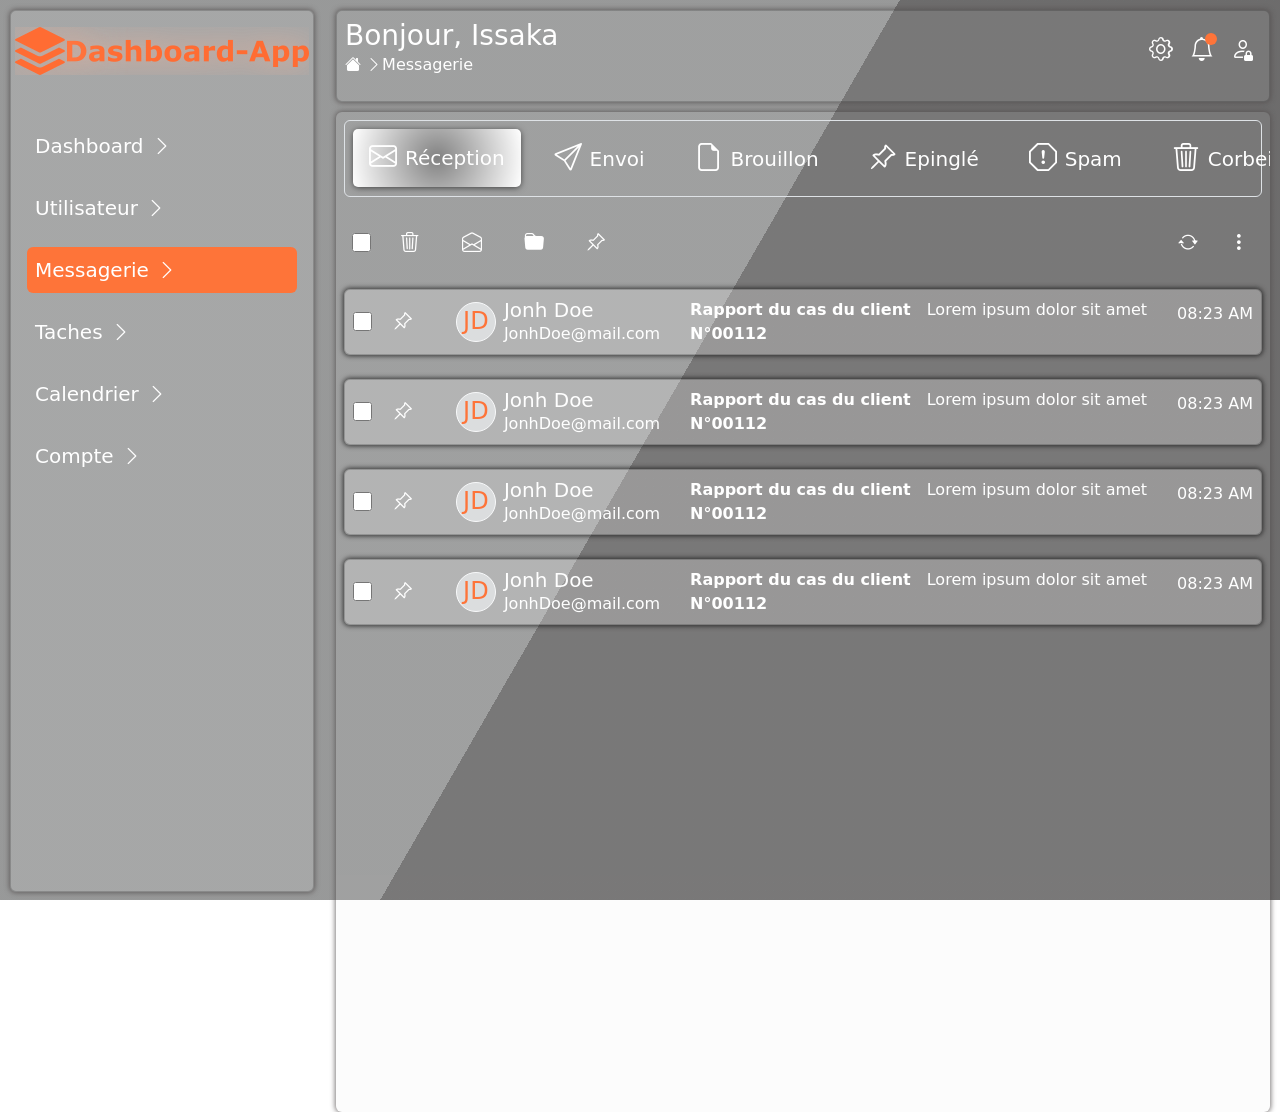
<file: Messagerie.html>
<!doctype html>
<html lang="en">

<head>
    <meta charset="utf-8">
    <meta name="viewport" content="width=device-width, initial-scale=1">
    <title>Messagerie</title>
    <link href="https://cdn.jsdelivr.net/npm/bootstrap@5.3.8/dist/css/bootstrap.min.css" rel="stylesheet"
        integrity="sha384-sRIl4kxILFvY47J16cr9ZwB07vP4J8+LH7qKQnuqkuIAvNWLzeN8tE5YBujZqJLB" crossorigin="anonymous">
    <link rel="stylesheet" href="https://cdn.jsdelivr.net/npm/bootstrap-icons@1.13.1/font/bootstrap-icons.min.css">
    <link rel="stylesheet" href="Style2.css">
</head>

<body>

    <div class="bg"></div>
    <div class="bg bg2"></div>
    <div class="bg bg3"></div>

    <aside class="card SidBar d-flex position-fixed asside_messagerie"
        style="width: 19rem; height: 98vh; margin-left: 10px;">

        <div class="card-body">
            <div class="d-flex justify-content-center align-items-center gap-2 mb-3 fs-5">
                <img src="Image&Icone_Dasboard/Logo.png" alt="">
            </div>

            <div class="mt-5 text-white d-flex flex-column gap-3">
                <article class="d-flex gap-2 fs-5 p-2 rounded navigation">
                    <a href="Dasboard.html" class="card-link nav-link">Dashboard</a>
                    <i class="bi bi-chevron-right"></i>
                </article>
                <article class="d-flex gap-2 fs-5 p-2 rounded navigation">
                    <a href="Utilisateurs.html" class="card-link nav-link">Utilisateur</a>
                    <i class="bi bi-chevron-right"></i>
                </article>
                <article class="d-flex gap-2 fs-5 p-2 rounded navigation navigation_active">
                    <a href="Messagerie.html" class="card-link nav-link">Messagerie</a>
                    <i class="bi bi-chevron-right"></i>
                </article>
                <article class="d-flex gap-2 fs-5 p-2 rounded navigation">
                    <a href="Taches.html" class="card-link nav-link">Taches</a>
                    <i class="bi bi-chevron-right"></i>
                </article>
                <article class="d-flex gap-2 fs-5 p-2 rounded navigation">
                    <a href="#" class="card-link nav-link">Calendrier</a>
                    <i class="bi bi-chevron-right"></i>
                </article>
                <article class="d-flex gap-2 fs-5 p-2 rounded navigation">
                    <a href="Comptes.html" class="card-link nav-link">Compte</a>
                    <i class="bi bi-chevron-right"></i>
                </article>

            </div>

        </div>
    </aside>

    <nav
        class="card p-2 d-flex flex-row justify-content-between align-items-center text-white sticky-top Nav_Messagerie">

        <div class="">
            <h3 class="m-0">Bonjour, Issaka </h3>
            <p><i class="bi bi-house-fill"></i> <i class="bi bi-chevron-right"></i>Messagerie</p>
        </div>

        <div>
            <button class="border-0 text-white fs-4" style="background-color: transparent;">
                <a class="nav-link" href=""><i class="bi bi-gear"></i></a>
            </button>
            <button class="border-0 text-white fs-4" style="background-color: transparent;">
                <a class="nav-link" href=""><i class="bi bi-bell"></i></a>
                <article class="Message"></article>
            </button>
            <button class="border-0 text-white fs-4" style="background-color: transparent;">
                <a class="nav-link" href="index.html"><i class="bi bi-person-lock"></i></a>
            </button>
        </div>

    </nav>

    <main class="p-2 Messagerie_main rounded card_scrolling sticky-top">


        <!-- Navigation -->
        <ul class="nav nav-tabs border p-2 rounded">

            <div class="d-flex flex-row gap-3 w-100">

                <li class="nav-item w-100 btn_Messagenav">
                    <button
                        class="nav-link active d-flex justify-content-center align-items-center gap-2 text-white bg-transparent w-100"
                        data-bs-toggle="tab" data-bs-target="#Reception">
                        <i class="bi bi-envelope fs-3"></i>
                        <p class="m-0 fs-5">Réception</p>
                    </button>
                </li>

                <li class="nav-item w-100">
                    <button
                        class="nav-link d-flex justify-content-center align-items-center gap-2 text-white bg-transparent w-100"
                        data-bs-toggle="tab" data-bs-target="#Envoie">
                        <i class="bi bi-send fs-3"></i>
                        <p class="m-0 fs-5">Envoi</p>
                    </button>
                </li>

                <li class="nav-item w-100">
                    <button
                        class="nav-link d-flex justify-content-center align-items-center gap-2 text-white bg-transparent w-100"
                        data-bs-toggle="tab" data-bs-target="#Brouillon">
                        <i class="bi bi-file-earmark fs-3"></i>
                        <p class="m-0 fs-5">Brouillon</p>
                    </button>
                </li>

                <li class="nav-item w-100">
                    <button
                        class="nav-link d-flex justify-content-center align-items-center gap-2 text-white bg-transparent w-100"
                        data-bs-toggle="tab" data-bs-target="#Epinglet">
                        <i class="bi bi-pin-angle fs-3"></i>
                        <p class="m-0 fs-5">Epinglé</p>
                        </a>
                    </button>
                </li>

                <li class="nav-item w-100">
                    <button
                        class="nav-link d-flex justify-content-center align-items-center gap-2 text-white bg-transparent w-100"
                        data-bs-toggle="tab" data-bs-target="#Spam">
                        <i class="bi bi-exclamation-octagon fs-3"></i>
                        <p class="m-0 fs-5">Spam</p>
                    </button>
                </li>

                <li class="nav-item w-100">
                    <button
                        class="nav-link d-flex justify-content-center align-items-center gap-2 text-white bg-transparent w-100"
                        data-bs-toggle="tab" data-bs-target="#corbeille">
                        <i class="bi bi-trash3 fs-3"></i>
                        <p class="m-0 fs-5">Corbeille</p>
                    </button>
                </li>

            </div>

        </ul>

        <div class="d-flex align-items-center justify-content-between mt-3">
            <article class="d-flex gap-3 align-items-center p-2">
                <input type="checkbox" name="" id="" style="height: 19px; width: 19px;">
                <button class="btn text-white bg-transparent fs-5"><i class="bi bi-trash3"></i></button>
                <button class="btn text-white bg-transparent fs-5"><i class="bi bi-envelope-open"></i></button>
                <button class="btn text-white bg-transparent fs-5"><i class="bi bi-folder-fill"></i></button>
                <button class="btn text-white bg-transparent fs-5"><i class="bi bi-pin-angle"></i></button>
            </article>
            <article>
                <button class="btn bg-transparent text-white fs-5"><i class="bi bi-arrow-repeat"></i></button>
                <button class="btn bg-transparent text-white fs-5"><i class="bi bi-three-dots-vertical"></i></button>
            </article>
        </div>

        <!-- Contenu -->
        <div class="tab-content mt-3">

            <div class="tab-pane fade show active d-flex flex-column gap-4" id="Reception">

                <div
                    class="card schadow-sm d-flex flex-row align-items-center justify-content-between p-2 text-white carte_Niger">
                    <div class="d-flex align-items-center gap-2">
                        <input type="checkbox" name="" id="" style="height: 19px; width: 19px;">
                        <button class="btn text-white bg-transparent fs-5"><i class="bi bi-pin-angle"></i></button>
                    </div>
                    <article class="d-flex align-items-center gap-2">
                        <div
                            class="d-flex justify-content-center align-items-center border border-1 rounded-circle border-light JD">
                            <h4 class="m-0">JD</h4>
                        </div>
                        <div>
                            <h5 class="m-0">Jonh Doe</h5>
                            <p class="m-0">JonhDoe@mail.com</p>
                        </div>
                    </article>

                    <div class=" d-flex gap-3">
                        <span class="fw-bold">Rapport du cas du client <br> N°00112</span>
                        <p>Lorem ipsum dolor sit amet</p>
                    </div>

                    <div>
                        <p>08:23 AM</p>
                    </div>

                </div>

                <div
                    class="card bg-transparent schadow-sm d-flex flex-row align-items-center justify-content-between p-2 text-white carte_Niger">
                    <div class="d-flex align-items-center gap-2">
                        <input type="checkbox" name="" id="" style="height: 19px; width: 19px;">
                        <button class="btn text-white bg-transparent fs-5"><i class="bi bi-pin-angle"></i></button>
                    </div>
                    <article class="d-flex align-items-center gap-2">
                        <div
                            class="d-flex justify-content-center align-items-center border border-1 rounded-circle border-light JD">
                            <h4 class="m-0">JD</h4>
                        </div>
                        <div>
                            <h5 class="m-0">Jonh Doe</h5>
                            <p class="m-0">JonhDoe@mail.com</p>
                        </div>
                    </article>

                    <div class=" d-flex gap-3">
                        <span class="fw-bold">Rapport du cas du client <br> N°00112</span>
                        <p>Lorem ipsum dolor sit amet</p>
                    </div>

                    <div>
                        <p>08:23 AM</p>
                    </div>

                </div>

                <div
                    class="card bg-transparent schadow-sm d-flex flex-row align-items-center justify-content-between p-2 text-white carte_Niger">
                    <div class="d-flex align-items-center gap-2">
                        <input type="checkbox" name="" id="" style="height: 19px; width: 19px;">
                        <button class="btn text-white bg-transparent fs-5"><i class="bi bi-pin-angle"></i></button>
                    </div>
                    <article class="d-flex align-items-center gap-2">
                        <div
                            class="d-flex justify-content-center align-items-center border border-1 rounded-circle border-light JD">
                            <h4 class="m-0">JD</h4>
                        </div>
                        <div>
                            <h5 class="m-0">Jonh Doe</h5>
                            <p class="m-0">JonhDoe@mail.com</p>
                        </div>
                    </article>

                    <div class=" d-flex gap-3">
                        <span class="fw-bold">Rapport du cas du client <br> N°00112</span>
                        <p>Lorem ipsum dolor sit amet</p>
                    </div>

                    <div>
                        <p>08:23 AM</p>
                    </div>

                </div>

                <div
                    class="card bg-transparent schadow-sm d-flex flex-row align-items-center justify-content-between p-2 text-white carte_Niger">
                    <div class="d-flex align-items-center gap-2">
                        <input type="checkbox" name="" id="" style="height: 19px; width: 19px;">
                        <button class="btn text-white bg-transparent fs-5"><i class="bi bi-pin-angle"></i></button>
                    </div>
                    <article class="d-flex align-items-center gap-2">
                        <div
                            class="d-flex justify-content-center align-items-center border border-1 rounded-circle border-light JD">
                            <h4 class="m-0">JD</h4>
                        </div>
                        <div>
                            <h5 class="m-0">Jonh Doe</h5>
                            <p class="m-0">JonhDoe@mail.com</p>
                        </div>
                    </article>

                    <div class=" d-flex gap-3">
                        <span class="fw-bold">Rapport du cas du client <br> N°00112</span>
                        <p>Lorem ipsum dolor sit amet</p>
                    </div>

                    <div>
                        <p>08:23 AM</p>
                    </div>

                </div>

            </div>

            <div class="tab-pane fade d-flex flex-column gap-4" id="Envoie" style=" margin-top: -330px !important;">

                <div
                    class="card bg-transparent schadow-sm d-flex flex-row align-items-center justify-content-between p-2 text-white carte_Niger">
                    <div class="d-flex align-items-center gap-2">
                        <input type="checkbox" name="" id="" style="height: 19px; width: 19px;">
                        <button class="btn text-white bg-transparent fs-5"><i class="bi bi-pin-angle"></i></button>
                    </div>
                    <article class="d-flex align-items-center gap-2">
                        <div
                            class="d-flex justify-content-center align-items-center border border-1 rounded-circle border-light JD">
                            <h4 class="m-0">JD</h4>
                        </div>
                        <div>
                            <h5 class="m-0">Jonh Doe</h5>
                            <p class="m-0">JonhDoe@mail.com</p>
                        </div>
                    </article>

                    <div class=" d-flex gap-3">
                        <span class="fw-bold">Rapport du cas du client <br> N°00112</span>
                        <p>Lorem ipsum dolor sit amet</p>
                    </div>

                    <div>
                        <p>08:23 AM</p>
                    </div>

                </div>

                <div
                    class="card bg-transparent schadow-sm d-flex flex-row align-items-center justify-content-between p-2 text-white carte_Niger">
                    <div class="d-flex align-items-center gap-2">
                        <input type="checkbox" name="" id="" style="height: 19px; width: 19px;">
                        <button class="btn text-white bg-transparent fs-5"><i class="bi bi-pin-angle"></i></button>
                    </div>
                    <article class="d-flex align-items-center gap-2">
                        <div
                            class="d-flex justify-content-center align-items-center border border-1 rounded-circle border-light JD">
                            <h4 class="m-0">JD</h4>
                        </div>
                        <div>
                            <h5 class="m-0">Jonh Doe</h5>
                            <p class="m-0">JonhDoe@mail.com</p>
                        </div>
                    </article>

                    <div class=" d-flex gap-3">
                        <span class="fw-bold">Rapport du cas du client <br> N°00112</span>
                        <p>Lorem ipsum dolor sit amet</p>
                    </div>

                    <div>
                        <p>08:23 AM</p>
                    </div>

                </div>

            </div>

            <div class="tab-pane fade d-flex flex-column gap-4" id="Brouillon">

                <div
                    class="card bg-transparent schadow-sm d-flex flex-row align-items-center justify-content-between p-2 text-white carte_Niger">
                    <div class="d-flex align-items-center gap-2">
                        <input type="checkbox" name="" id="" style="height: 19px; width: 19px;">
                        <button class="btn text-white bg-transparent fs-5"><i class="bi bi-pin-angle"></i></button>
                    </div>
                    <article class="d-flex align-items-center gap-2">
                        <div
                            class="d-flex justify-content-center align-items-center border border-1 rounded-circle border-light JD">
                            <h4 class="m-0">JD</h4>
                        </div>
                        <div>
                            <h5 class="m-0">Jonh Doe</h5>
                            <p class="m-0">JonhDoe@mail.com</p>
                        </div>
                    </article>

                    <div class=" d-flex gap-3">
                        <span class="fw-bold">Rapport du cas du client <br> N°00112</span>
                        <p>Lorem ipsum dolor sit amet</p>
                    </div>

                    <div>
                        <p>08:23 AM</p>
                    </div>

                </div>

            </div>

            <div class="tab-pane fade" id="Epinglet">
                <h4>Epinglet</h4>
                <p>Contenu Epinglet</p>
            </div>

            <div class="tab-pane fade" id="Spam">
                <h4>Spam</h4>
                <p>Contenu Spam</p>
            </div>

            <div class="tab-pane fade" id="corbeille">
                <h4>Corbeille</h4>
                <p>Contenu Corbeille</p>
            </div>

        </div>


        <!-- <div id="Navigation_Messagerie" class="card border-light bg-transparent d-flex flex-row gap-2 p-2">
            <button class="btn d-flex align-items-center justify-content-center text-white w-100 btn_Messagenav">
                <a class="nav-link d-flex align-items-center gap-1" href="#Reception"> <i
                        class="bi bi-envelope fs-3"></i>
                    <p class="m-0 fs-5">Réception</p>
                </a>
            </button>
            <button class="btn d-flex align-items-center justify-content-center text-white w-100 btn_Messagenav1">
                <a class="nav-link d-flex align-items-center gap-1" href="#Envoi"> <i class="bi bi-send fs-3"></i>
                    <p class="m-0 fs-5">Envoi</p>
                </a>
            </button>
            <button class="btn d-flex align-items-center justify-content-center text-white w-100 btn_Messagenav1">
                <a class="nav-link d-flex align-items-center gap-1" href="#"> <i class="bi bi-file-earmark fs-3"></i>
                    <p class="m-0 fs-5">Brouillon</p>
                </a>
            </button>
            <button class="btn d-flex align-items-center justify-content-center text-white w-100 btn_Messagenav1">
                <a class="nav-link d-flex align-items-center gap-1" href="#"> <i class="bi bi-pin-angle fs-3"></i>
                    <p class="m-0 fs-5">Epinglé</p>
                </a>
            </button>
            <button class="btn d-flex align-items-center justify-content-center text-white w-100 btn_Messagenav1">
                <a class="nav-link d-flex align-items-center gap-1" href="#"> <i
                        class="bi bi-exclamation-octagon fs-3"></i>
                    <p class="m-0 fs-5">Spam</p>
                </a>
            </button>
            <button class="btn d-flex align-items-center justify-content-center text-white w-100 btn_Messagenav1">
                <a class="nav-link d-flex align-items-center gap-1" href="#"> <i class="bi bi-trash3 fs-3"></i>
                    <p class="m-0 fs-5">Corbeille</p>
                </a>
            </button>
        </div> -->



        <!-- <div data-bs-spy="scroll" data-bs-target="#Navigation_Messagerie" data-bs-smooth-scroll="true"
            class="d-flex flex-column gap-3">



            <div id="Reception" class="d-flex flex-column gap-3">

                <div
                    class="card bg-transparent schadow-sm d-flex flex-row align-items-center justify-content-between p-2 text-white carte_Niger">
                    <div class="d-flex align-items-center gap-2">
                        <input type="checkbox" name="" id="" style="height: 19px; width: 19px;">
                        <button class="btn text-white bg-transparent fs-5"><i class="bi bi-pin-angle"></i></button>
                    </div>
                    <article class="d-flex align-items-center gap-2">
                        <div
                            class="d-flex justify-content-center align-items-center border border-1 rounded-circle border-light JD">
                            <h4 class="m-0">JD</h4>
                        </div>
                        <div>
                            <h5 class="m-0">Jonh Doe</h5>
                            <p class="m-0">JonhDoe@mail.com</p>
                        </div>
                    </article>

                    <div class=" d-flex gap-3">
                        <span class="fw-bold">Rapport du cas du client <br> N°00112</span>
                        <p>Lorem ipsum dolor sit amet</p>
                    </div>

                    <div>
                        <p>08:23 AM</p>
                    </div>

                </div>

                <div"
                    class="card bg-transparent schadow-sm d-flex flex-row align-items-center justify-content-between p-2 text-white carte_Niger">
                    <div class="d-flex align-items-center gap-2">
                        <input type="checkbox" name="" id="" style="height: 19px; width: 19px;">
                        <button class="btn text-white bg-transparent fs-5"><i class="bi bi-pin-angle"></i></button>
                    </div>
                    <article class="d-flex align-items-center gap-2">
                        <div
                            class="d-flex justify-content-center align-items-center border border-1 rounded-circle border-light JD">
                            <h4 class="m-0">JD</h4>
                        </div>
                        <div>
                            <h5 class="m-0">Jonh Doe</h5>
                            <p class="m-0">JonhDoe@mail.com</p>
                        </div>
                    </article>

                    <div class=" d-flex gap-3">
                        <span class="fw-bold">Rapport du cas du client <br> N°00112</span>
                        <p>Lorem ipsum dolor sit amet</p>
                    </div>

                    <div>
                        <p>08:23 AM</p>
                    </div>
            </div>
            <div"
                class="card bg-transparent schadow-sm d-flex flex-row align-items-center justify-content-between p-2 text-white carte_Niger">
                <div class="d-flex align-items-center gap-2">
                    <input type="checkbox" name="" id="" style="height: 19px; width: 19px;">
                    <button class="btn text-white bg-transparent fs-5"><i class="bi bi-pin-angle"></i></button>
                </div>
                <article class="d-flex align-items-center gap-2">
                    <div
                        class="d-flex justify-content-center align-items-center border border-1 rounded-circle border-light JD">
                        <h4 class="m-0">JD</h4>
                    </div>
                    <div>
                        <h5 class="m-0">Jonh Doe</h5>
                        <p class="m-0">JonhDoe@mail.com</p>
                    </div>
                </article>

                <div class=" d-flex gap-3">
                    <span class="fw-bold">Rapport du cas du client <br> N°00112</span>
                    <p>Lorem ipsum dolor sit amet</p>
                </div>

                <div>
                    <p>08:23 AM</p>
                </div>
        </div>

        </div>



        <div id="Envoi"
            class="card bg-transparent schadow-sm d-flex flex-row align-items-center justify-content-between p-2 mb-3 text-white carte_Niger">
            <div class="d-flex align-items-center gap-2">
                <input type="checkbox" name="" id="" style="height: 19px; width: 19px;">
                <button class="btn text-white bg-transparent fs-5"><i class="bi bi-pin-angle"></i></button>
            </div>
            <article class="d-flex align-items-center gap-2">
                <div
                    class="d-flex justify-content-center align-items-center border border-1 rounded-circle border-light JD">
                    <h4 class="m-0">JD</h4>
                </div>
                <div>
                    <h5 class="m-0">Jonh Doe</h5>
                    <p class="m-0">JonhDoe@mail.com</p>
                </div>
            </article>

            <div class=" d-flex gap-3">
                <span class="fw-bold">Rapport du cas du client <br> N°00112</span>
                <p>Lorem ipsum dolor sit amet</p>
            </div>

            <div>
                <p>08:23 AM</p>
            </div>

        </div>

        </div> -->

    </main>


    <script src="https://cdn.jsdelivr.net/npm/bootstrap@5.3.8/dist/js/bootstrap.bundle.min.js"
        integrity="sha384-FKyoEForCGlyvwx9Hj09JcYn3nv7wiPVlz7YYwJrWVcXK/BmnVDxM+D2scQbITxI"
        crossorigin="anonymous"></script>
</body>

</html>
</file>
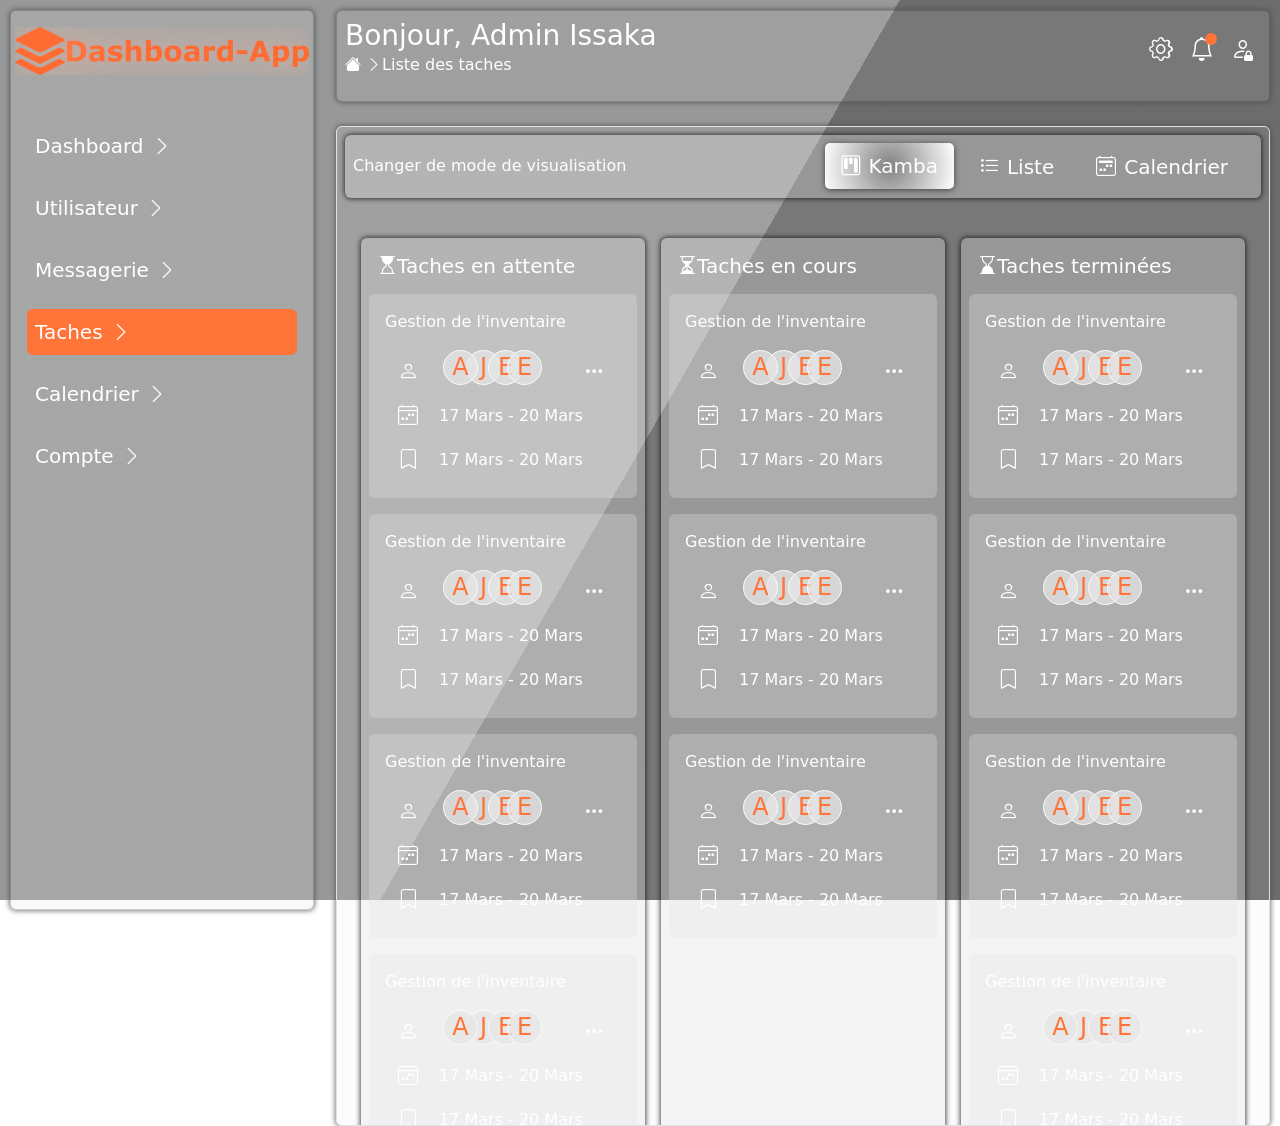
<file: Taches.html>
<!doctype html>
<html lang="en">

<head>
    <meta charset="utf-8">
    <meta name="viewport" content="width=device-width, initial-scale=1">
    <title>Taches</title>
    <link href="https://cdn.jsdelivr.net/npm/bootstrap@5.3.8/dist/css/bootstrap.min.css" rel="stylesheet"
        integrity="sha384-sRIl4kxILFvY47J16cr9ZwB07vP4J8+LH7qKQnuqkuIAvNWLzeN8tE5YBujZqJLB" crossorigin="anonymous">
    <link rel="stylesheet" href="https://cdn.jsdelivr.net/npm/bootstrap-icons@1.13.1/font/bootstrap-icons.min.css">
    <link rel="stylesheet" href="Style2.css">
</head>

<body>


    <div class="bg"></div>
    <div class="bg bg2"></div>
    <div class="bg bg3"></div>

    <aside class="card SidBar d-flex position-fixed aside_Tache"
        style="width: 19rem; height: 100vh; margin-left: 10px;">

        <div class="card-body">
            <div class="d-flex justify-content-center align-items-center gap-2 mb-3 fs-5">
                <img src="Image&Icone_Dasboard/Logo.png" alt="">
            </div>

            <div class="mt-5 text-white d-flex flex-column gap-3">
                <article class="d-flex gap-2 fs-5 p-2 rounded navigation">
                    <a href="Dasboard.html" class="card-link nav-link">Dashboard</a>
                    <i class="bi bi-chevron-right"></i>
                </article>
                <article class="d-flex gap-2 fs-5 p-2 rounded navigation">
                    <a href="Utilisateurs.html" class="card-link nav-link">Utilisateur</a>
                    <i class="bi bi-chevron-right"></i>
                </article>
                <article class="d-flex gap-2 fs-5 p-2 rounded navigation">
                    <a href="Messagerie.html" class="card-link nav-link">Messagerie</a>
                    <i class="bi bi-chevron-right"></i>
                </article>
                <article class="d-flex gap-2 fs-5 p-2 rounded navigation navigation_active">
                    <a href="Taches.html" class="card-link nav-link">Taches</a>
                    <i class="bi bi-chevron-right"></i>
                </article>
                <article class="d-flex gap-2 fs-5 p-2 rounded navigation">
                    <a href="#" class="card-link nav-link">Calendrier</a>
                    <i class="bi bi-chevron-right"></i>
                </article>
                <article class="d-flex gap-2 fs-5 p-2 rounded navigation">
                    <a href="Comptes.html" class="card-link nav-link">Compte</a>
                    <i class="bi bi-chevron-right"></i>
                </article>

            </div>

        </div>
    </aside>

    <nav class="card p-2 d-flex flex-row justify-content-between align-items-center text-white sticky-top">

        <div class="">
            <h3 class="m-0">Bonjour, Admin Issaka </h3>
            <p><i class="bi bi-house-fill"></i> <i class="bi bi-chevron-right"></i>Liste des taches</p>
        </div>

        <div>
            <button class="border-0 text-white fs-4" style="background-color: transparent;">
                <a class="nav-link" href=""><i class="bi bi-gear"></i></a>
            </button>
            <button class="border-0 text-white fs-4" style="background-color: transparent;">
                <a class="nav-link" href=""><i class="bi bi-bell"></i></a>
                <article class="Message"></article>
            </button>
            <button class="border-0 text-white fs-4" style="background-color: transparent;">
                <a class="nav-link" href="index.html"><i class="bi bi-person-lock"></i></a>
            </button>
        </div>

    </nav>


    <main class="mt-4 p-2 border rounded card_scrolling sticky-top ">


        <ul class="nav nav-tabs px-2 text-white rounded border-0 carte_Niger">

            <div class="d-flex align-items-center justify-content-center justify-content-between w-100">

                <p class="m-0">Changer de mode de visualisation</p>

                <div class="bg-transparent d-flex flex-row gap-2 p-2">

                    <li class="nav-item">
                        <button
                            class="nav-link active d-flex align-items-center justify-content-center bg-transparent text-white w-100 gap-2 btn_Messagenav1"
                            data-bs-toggle="tab" data-bs-target="#Kamba">
                            <i class="bi bi-kanban fs-5"></i>
                            <p class="m-0 fs-5">Kamba</p>
                        </button>
                    </li>
                    <li class="nav-item">
                        <button
                            class="nav-link d-flex align-items-center justify-content-center bg-transparent text-white w-100 gap-2 btn_Messagenav1"
                            data-bs-toggle="tab" data-bs-target="#Liste">
                            <i class="bi bi-list-task fs-5"></i>
                            <p class="m-0 fs-5">Liste</p>
                        </button>
                    </li>
                    <li class="nav-item">
                        <button
                            class="nav-link d-flex align-items-center justify-content-center bg-transparent text-white w-100 gap-2 btn_Messagenav1"
                            data-bs-toggle="tab" data-bs-target="#Calendrier">
                            <i class="bi bi-calendar2-week fs-5"></i>
                            <p class="m-0 fs-5">Calendrier</p>
                        </button>
                    </li>

                </div>

            </div>

        </ul>

        <div class="tab-content">

            <div class="tab-pane fade show active" id="Kamba">
                <div class="d-flex gap-3 p-3 mt-2">

                    <section class="card bg-transparent text-white border-0 p-2 mt-3 w-100  carte_Niger">
                        <h5 class="p-2"><i class="bi bi-hourglass-top"></i>Taches en attente</h5>

                        <div class="d-flex flex-column gap-3 text-white border-light">

                            <div class="card-body Table_Ranger rounded">
                                <p>Gestion de l'inventaire</p>
                                <div>
                                    <div class="d-flex ">
                                        <button class="btn text-white fs-5"><i class="bi bi-person"></i></button>
                                        <div
                                            class="d-flex justify-content-center align-items-center border border-1 rounded-circle border-light JD1">
                                            <h4 class="m-0">A</h4>
                                        </div>
                                        <div
                                            class="d-flex justify-content-center align-items-center border border-1 rounded-circle border-light JD2">
                                            <h4 class="m-0">J</h4>
                                        </div>
                                        <div
                                            class="d-flex justify-content-center align-items-center border border-1 rounded-circle border-light JD3">
                                            <h4 class="m-0">E</h4>
                                        </div>
                                        <div
                                            class="d-flex justify-content-center align-items-center border border-1 rounded-circle border-light JD4">
                                            <h4 class="m-0">E</h4>
                                        </div>
                                        <button class="btn text-white fs-5"><i class="bi bi-three-dots"></i></button>
                                    </div>
                                </div>

                                <div class="d-flex gap-2 align-items-center">
                                    <button class="btn text-white">
                                        <i class="bi bi-calendar4-week fs-5"></i>
                                    </button>
                                    <p class="m-0">17 Mars - 20 Mars</p>
                                </div>

                                <div class="d-flex gap-2 align-items-center">
                                    <button class="btn text-white">
                                        <i class="bi bi-bookmark fs-5"></i>
                                    </button>
                                    <p class="m-0">17 Mars - 20 Mars</p>
                                </div>

                            </div>

                            <div class="card-body Table_Ranger rounded">
                                <p>Gestion de l'inventaire</p>
                                <div>
                                    <div class="d-flex ">
                                        <button class="btn text-white fs-5"><i class="bi bi-person"></i></button>
                                        <div
                                            class="d-flex justify-content-center align-items-center border border-1 rounded-circle border-light JD1">
                                            <h4 class="m-0">A</h4>
                                        </div>
                                        <div
                                            class="d-flex justify-content-center align-items-center border border-1 rounded-circle border-light JD2">
                                            <h4 class="m-0">J</h4>
                                        </div>
                                        <div
                                            class="d-flex justify-content-center align-items-center border border-1 rounded-circle border-light JD3">
                                            <h4 class="m-0">E</h4>
                                        </div>
                                        <div
                                            class="d-flex justify-content-center align-items-center border border-1 rounded-circle border-light JD4">
                                            <h4 class="m-0">E</h4>
                                        </div>
                                        <button class="btn text-white fs-5"><i class="bi bi-three-dots"></i></button>
                                    </div>
                                </div>

                                <div class="d-flex gap-2 align-items-center">
                                    <button class="btn text-white">
                                        <i class="bi bi-calendar4-week fs-5"></i>
                                    </button>
                                    <p class="m-0">17 Mars - 20 Mars</p>
                                </div>

                                <div class="d-flex gap-2 align-items-center">
                                    <button class="btn text-white">
                                        <i class="bi bi-bookmark fs-5"></i>
                                    </button>
                                    <p class="m-0">17 Mars - 20 Mars</p>
                                </div>

                            </div>
                            <div class="card-body Table_Ranger rounded">
                                <p>Gestion de l'inventaire</p>
                                <div>
                                    <div class="d-flex ">
                                        <button class="btn text-white fs-5"><i class="bi bi-person"></i></button>
                                        <div
                                            class="d-flex justify-content-center align-items-center border border-1 rounded-circle border-light JD1">
                                            <h4 class="m-0">A</h4>
                                        </div>
                                        <div
                                            class="d-flex justify-content-center align-items-center border border-1 rounded-circle border-light JD2">
                                            <h4 class="m-0">J</h4>
                                        </div>
                                        <div
                                            class="d-flex justify-content-center align-items-center border border-1 rounded-circle border-light JD3">
                                            <h4 class="m-0">E</h4>
                                        </div>
                                        <div
                                            class="d-flex justify-content-center align-items-center border border-1 rounded-circle border-light JD4">
                                            <h4 class="m-0">E</h4>
                                        </div>
                                        <button class="btn text-white fs-5"><i class="bi bi-three-dots"></i></button>
                                    </div>
                                </div>

                                <div class="d-flex gap-2 align-items-center">
                                    <button class="btn text-white">
                                        <i class="bi bi-calendar4-week fs-5"></i>
                                    </button>
                                    <p class="m-0">17 Mars - 20 Mars</p>
                                </div>

                                <div class="d-flex gap-2 align-items-center">
                                    <button class="btn text-white">
                                        <i class="bi bi-bookmark fs-5"></i>
                                    </button>
                                    <p class="m-0">17 Mars - 20 Mars</p>
                                </div>

                            </div>

                            <div class="card-body Table_Ranger rounded">
                                <p>Gestion de l'inventaire</p>
                                <div>
                                    <div class="d-flex ">
                                        <button class="btn text-white fs-5"><i class="bi bi-person"></i></button>
                                        <div
                                            class="d-flex justify-content-center align-items-center border border-1 rounded-circle border-light JD1">
                                            <h4 class="m-0">A</h4>
                                        </div>
                                        <div
                                            class="d-flex justify-content-center align-items-center border border-1 rounded-circle border-light JD2">
                                            <h4 class="m-0">J</h4>
                                        </div>
                                        <div
                                            class="d-flex justify-content-center align-items-center border border-1 rounded-circle border-light JD3">
                                            <h4 class="m-0">E</h4>
                                        </div>
                                        <div
                                            class="d-flex justify-content-center align-items-center border border-1 rounded-circle border-light JD4">
                                            <h4 class="m-0">E</h4>
                                        </div>
                                        <button class="btn text-white fs-5"><i class="bi bi-three-dots"></i></button>
                                    </div>
                                </div>

                                <div class="d-flex gap-2 align-items-center">
                                    <button class="btn text-white">
                                        <i class="bi bi-calendar4-week fs-5"></i>
                                    </button>
                                    <p class="m-0">17 Mars - 20 Mars</p>
                                </div>

                                <div class="d-flex gap-2 align-items-center">
                                    <button class="btn text-white">
                                        <i class="bi bi-bookmark fs-5"></i>
                                    </button>
                                    <p class="m-0">17 Mars - 20 Mars</p>
                                </div>

                            </div>

                            <div class="card-body Table_Ranger rounded">
                                <p>Gestion de l'inventaire</p>
                                <div>
                                    <div class="d-flex ">
                                        <button class="btn text-white fs-5"><i class="bi bi-person"></i></button>
                                        <div
                                            class="d-flex justify-content-center align-items-center border border-1 rounded-circle border-light JD1">
                                            <h4 class="m-0">A</h4>
                                        </div>
                                        <div
                                            class="d-flex justify-content-center align-items-center border border-1 rounded-circle border-light JD2">
                                            <h4 class="m-0">J</h4>
                                        </div>
                                        <div
                                            class="d-flex justify-content-center align-items-center border border-1 rounded-circle border-light JD3">
                                            <h4 class="m-0">E</h4>
                                        </div>
                                        <div
                                            class="d-flex justify-content-center align-items-center border border-1 rounded-circle border-light JD4">
                                            <h4 class="m-0">E</h4>
                                        </div>
                                        <button class="btn text-white fs-5"><i class="bi bi-three-dots"></i></button>
                                    </div>
                                </div>

                                <div class="d-flex gap-2 align-items-center">
                                    <button class="btn text-white">
                                        <i class="bi bi-calendar4-week fs-5"></i>
                                    </button>
                                    <p class="m-0">17 Mars - 20 Mars</p>
                                </div>

                                <div class="d-flex gap-2 align-items-center">
                                    <button class="btn text-white">
                                        <i class="bi bi-bookmark fs-5"></i>
                                    </button>
                                    <p class="m-0">17 Mars - 20 Mars</p>
                                </div>

                            </div>

                            <div class="card-body Table_Ranger rounded">
                                <p>Gestion de l'inventaire</p>
                                <div>
                                    <div class="d-flex ">
                                        <button class="btn text-white fs-5"><i class="bi bi-person"></i></button>
                                        <div
                                            class="d-flex justify-content-center align-items-center border border-1 rounded-circle border-light JD1">
                                            <h4 class="m-0">A</h4>
                                        </div>
                                        <div
                                            class="d-flex justify-content-center align-items-center border border-1 rounded-circle border-light JD2">
                                            <h4 class="m-0">J</h4>
                                        </div>
                                        <div
                                            class="d-flex justify-content-center align-items-center border border-1 rounded-circle border-light JD3">
                                            <h4 class="m-0">E</h4>
                                        </div>
                                        <div
                                            class="d-flex justify-content-center align-items-center border border-1 rounded-circle border-light JD4">
                                            <h4 class="m-0">E</h4>
                                        </div>
                                        <button class="btn text-white fs-5"><i class="bi bi-three-dots"></i></button>
                                    </div>
                                </div>

                                <div class="d-flex gap-2 align-items-center">
                                    <button class="btn text-white">
                                        <i class="bi bi-calendar4-week fs-5"></i>
                                    </button>
                                    <p class="m-0">17 Mars - 20 Mars</p>
                                </div>

                                <div class="d-flex gap-2 align-items-center">
                                    <button class="btn text-white">
                                        <i class="bi bi-bookmark fs-5"></i>
                                    </button>
                                    <p class="m-0">17 Mars - 20 Mars</p>
                                </div>

                            </div>

                            <div class="card-body Table_Ranger rounded">
                                <p>Gestion de l'inventaire</p>
                                <div>
                                    <div class="d-flex ">
                                        <button class="btn text-white fs-5"><i class="bi bi-person"></i></button>
                                        <div
                                            class="d-flex justify-content-center align-items-center border border-1 rounded-circle border-light JD1">
                                            <h4 class="m-0">A</h4>
                                        </div>
                                        <div
                                            class="d-flex justify-content-center align-items-center border border-1 rounded-circle border-light JD2">
                                            <h4 class="m-0">J</h4>
                                        </div>
                                        <div
                                            class="d-flex justify-content-center align-items-center border border-1 rounded-circle border-light JD3">
                                            <h4 class="m-0">E</h4>
                                        </div>
                                        <div
                                            class="d-flex justify-content-center align-items-center border border-1 rounded-circle border-light JD4">
                                            <h4 class="m-0">E</h4>
                                        </div>
                                        <button class="btn text-white fs-5"><i class="bi bi-three-dots"></i></button>
                                    </div>
                                </div>

                                <div class="d-flex gap-2 align-items-center">
                                    <button class="btn text-white">
                                        <i class="bi bi-calendar4-week fs-5"></i>
                                    </button>
                                    <p class="m-0">17 Mars - 20 Mars</p>
                                </div>

                                <div class="d-flex gap-2 align-items-center">
                                    <button class="btn text-white">
                                        <i class="bi bi-bookmark fs-5"></i>
                                    </button>
                                    <p class="m-0">17 Mars - 20 Mars</p>
                                </div>

                            </div>

                        </div>

                    </section>

                    <section class="card bg-transparent text-white border-0 p-2 mt-3 w-100 carte_Niger">
                        <h5 class="p-2"><i class="bi bi-hourglass-split"></i>Taches en cours</h5>

                        <div class="d-flex flex-column gap-3 text-white border-light">

                            <div class="card-body Table_Ranger rounded">
                                <p>Gestion de l'inventaire</p>
                                <div>
                                    <div class="d-flex ">
                                        <button class="btn text-white fs-5"><i class="bi bi-person"></i></button>
                                        <div
                                            class="d-flex justify-content-center align-items-center border border-1 rounded-circle border-light JD1">
                                            <h4 class="m-0">A</h4>
                                        </div>
                                        <div
                                            class="d-flex justify-content-center align-items-center border border-1 rounded-circle border-light JD2">
                                            <h4 class="m-0">J</h4>
                                        </div>
                                        <div
                                            class="d-flex justify-content-center align-items-center border border-1 rounded-circle border-light JD3">
                                            <h4 class="m-0">E</h4>
                                        </div>
                                        <div
                                            class="d-flex justify-content-center align-items-center border border-1 rounded-circle border-light JD4">
                                            <h4 class="m-0">E</h4>
                                        </div>
                                        <button class="btn text-white fs-5"><i class="bi bi-three-dots"></i></button>
                                    </div>
                                </div>

                                <div class="d-flex gap-2 align-items-center">
                                    <button class="btn text-white">
                                        <i class="bi bi-calendar4-week fs-5"></i>
                                    </button>
                                    <p class="m-0">17 Mars - 20 Mars</p>
                                </div>

                                <div class="d-flex gap-2 align-items-center">
                                    <button class="btn text-white">
                                        <i class="bi bi-bookmark fs-5"></i>
                                    </button>
                                    <p class="m-0">17 Mars - 20 Mars</p>
                                </div>

                            </div>

                            <div class="card-body Table_Ranger  rounded">
                                <p>Gestion de l'inventaire</p>
                                <div>
                                    <div class="d-flex ">
                                        <button class="btn text-white fs-5"><i class="bi bi-person"></i></button>
                                        <div
                                            class="d-flex justify-content-center align-items-center border border-1 rounded-circle border-light JD1">
                                            <h4 class="m-0">A</h4>
                                        </div>
                                        <div
                                            class="d-flex justify-content-center align-items-center border border-1 rounded-circle border-light JD2">
                                            <h4 class="m-0">J</h4>
                                        </div>
                                        <div
                                            class="d-flex justify-content-center align-items-center border border-1 rounded-circle border-light JD3">
                                            <h4 class="m-0">E</h4>
                                        </div>
                                        <div
                                            class="d-flex justify-content-center align-items-center border border-1 rounded-circle border-light JD4">
                                            <h4 class="m-0">E</h4>
                                        </div>
                                        <button class="btn text-white fs-5"><i class="bi bi-three-dots"></i></button>
                                    </div>
                                </div>

                                <div class="d-flex gap-2 align-items-center">
                                    <button class="btn text-white">
                                        <i class="bi bi-calendar4-week fs-5"></i>
                                    </button>
                                    <p class="m-0">17 Mars - 20 Mars</p>
                                </div>

                                <div class="d-flex gap-2 align-items-center">
                                    <button class="btn text-white">
                                        <i class="bi bi-bookmark fs-5"></i>
                                    </button>
                                    <p class="m-0">17 Mars - 20 Mars</p>
                                </div>

                            </div>

                            <div class="card-body Table_Ranger rounded">
                                <p>Gestion de l'inventaire</p>
                                <div>
                                    <div class="d-flex ">
                                        <button class="btn text-white fs-5"><i class="bi bi-person"></i></button>
                                        <div
                                            class="d-flex justify-content-center align-items-center border border-1 rounded-circle border-light JD1">
                                            <h4 class="m-0">A</h4>
                                        </div>
                                        <div
                                            class="d-flex justify-content-center align-items-center border border-1 rounded-circle border-light JD2">
                                            <h4 class="m-0">J</h4>
                                        </div>
                                        <div
                                            class="d-flex justify-content-center align-items-center border border-1 rounded-circle border-light JD3">
                                            <h4 class="m-0">E</h4>
                                        </div>
                                        <div
                                            class="d-flex justify-content-center align-items-center border border-1 rounded-circle border-light JD4">
                                            <h4 class="m-0">E</h4>
                                        </div>
                                        <button class="btn text-white fs-5"><i class="bi bi-three-dots"></i></button>
                                    </div>
                                </div>

                                <div class="d-flex gap-2 align-items-center">
                                    <button class="btn text-white">
                                        <i class="bi bi-calendar4-week fs-5"></i>
                                    </button>
                                    <p class="m-0">17 Mars - 20 Mars</p>
                                </div>

                                <div class="d-flex gap-2 align-items-center">
                                    <button class="btn text-white">
                                        <i class="bi bi-bookmark fs-5"></i>
                                    </button>
                                    <p class="m-0">17 Mars - 20 Mars</p>
                                </div>

                            </div>

                        </div>

                    </section>

                    <section class="card bg-transparent text-white border-0 p-2 mt-3 w-100 carte_Niger">
                        <h5 class="p-2"><i class="bi bi-hourglass-bottom"></i>Taches terminées</h5>

                        <div class="d-flex flex-column gap-3 text-white border-light">

                            <div class="card-body Table_Ranger rounded">
                                <p>Gestion de l'inventaire</p>
                                <div>
                                    <div class="d-flex ">
                                        <button class="btn text-white fs-5"><i class="bi bi-person"></i></button>
                                        <div
                                            class="d-flex justify-content-center align-items-center border border-1 rounded-circle border-light JD1">
                                            <h4 class="m-0">A</h4>
                                        </div>
                                        <div
                                            class="d-flex justify-content-center align-items-center border border-1 rounded-circle border-light JD2">
                                            <h4 class="m-0">J</h4>
                                        </div>
                                        <div
                                            class="d-flex justify-content-center align-items-center border border-1 rounded-circle border-light JD3">
                                            <h4 class="m-0">E</h4>
                                        </div>
                                        <div
                                            class="d-flex justify-content-center align-items-center border border-1 rounded-circle border-light JD4">
                                            <h4 class="m-0">E</h4>
                                        </div>
                                        <button class="btn text-white fs-5"><i class="bi bi-three-dots"></i></button>
                                    </div>
                                </div>

                                <div class="d-flex gap-2 align-items-center">
                                    <button class="btn text-white">
                                        <i class="bi bi-calendar4-week fs-5"></i>
                                    </button>
                                    <p class="m-0">17 Mars - 20 Mars</p>
                                </div>

                                <div class="d-flex gap-2 align-items-center">
                                    <button class="btn text-white">
                                        <i class="bi bi-bookmark fs-5"></i>
                                    </button>
                                    <p class="m-0">17 Mars - 20 Mars</p>
                                </div>

                            </div>

                            <div class="card-body Table_Ranger rounded">
                                <p>Gestion de l'inventaire</p>
                                <div>
                                    <div class="d-flex ">
                                        <button class="btn text-white fs-5"><i class="bi bi-person"></i></button>
                                        <div
                                            class="d-flex justify-content-center align-items-center border border-1 rounded-circle border-light JD1">
                                            <h4 class="m-0">A</h4>
                                        </div>
                                        <div
                                            class="d-flex justify-content-center align-items-center border border-1 rounded-circle border-light JD2">
                                            <h4 class="m-0">J</h4>
                                        </div>
                                        <div
                                            class="d-flex justify-content-center align-items-center border border-1 rounded-circle border-light JD3">
                                            <h4 class="m-0">E</h4>
                                        </div>
                                        <div
                                            class="d-flex justify-content-center align-items-center border border-1 rounded-circle border-light JD4">
                                            <h4 class="m-0">E</h4>
                                        </div>
                                        <button class="btn text-white fs-5"><i class="bi bi-three-dots"></i></button>
                                    </div>
                                </div>

                                <div class="d-flex gap-2 align-items-center">
                                    <button class="btn text-white">
                                        <i class="bi bi-calendar4-week fs-5"></i>
                                    </button>
                                    <p class="m-0">17 Mars - 20 Mars</p>
                                </div>

                                <div class="d-flex gap-2 align-items-center">
                                    <button class="btn text-white">
                                        <i class="bi bi-bookmark fs-5"></i>
                                    </button>
                                    <p class="m-0">17 Mars - 20 Mars</p>
                                </div>

                            </div>

                            <div class="card-body Table_Ranger rounded">
                                <p>Gestion de l'inventaire</p>
                                <div>
                                    <div class="d-flex ">
                                        <button class="btn text-white fs-5"><i class="bi bi-person"></i></button>
                                        <div
                                            class="d-flex justify-content-center align-items-center border border-1 rounded-circle border-light JD1">
                                            <h4 class="m-0">A</h4>
                                        </div>
                                        <div
                                            class="d-flex justify-content-center align-items-center border border-1 rounded-circle border-light JD2">
                                            <h4 class="m-0">J</h4>
                                        </div>
                                        <div
                                            class="d-flex justify-content-center align-items-center border border-1 rounded-circle border-light JD3">
                                            <h4 class="m-0">E</h4>
                                        </div>
                                        <div
                                            class="d-flex justify-content-center align-items-center border border-1 rounded-circle border-light JD4">
                                            <h4 class="m-0">E</h4>
                                        </div>
                                        <button class="btn text-white fs-5"><i class="bi bi-three-dots"></i></button>
                                    </div>
                                </div>

                                <div class="d-flex gap-2 align-items-center">
                                    <button class="btn text-white">
                                        <i class="bi bi-calendar4-week fs-5"></i>
                                    </button>
                                    <p class="m-0">17 Mars - 20 Mars</p>
                                </div>

                                <div class="d-flex gap-2 align-items-center">
                                    <button class="btn text-white">
                                        <i class="bi bi-bookmark fs-5"></i>
                                    </button>
                                    <p class="m-0">17 Mars - 20 Mars</p>
                                </div>

                            </div>

                            <div class="card-body Table_Ranger rounded">
                                <p>Gestion de l'inventaire</p>
                                <div>
                                    <div class="d-flex ">
                                        <button class="btn text-white fs-5"><i class="bi bi-person"></i></button>
                                        <div
                                            class="d-flex justify-content-center align-items-center border border-1 rounded-circle border-light JD1">
                                            <h4 class="m-0">A</h4>
                                        </div>
                                        <div
                                            class="d-flex justify-content-center align-items-center border border-1 rounded-circle border-light JD2">
                                            <h4 class="m-0">J</h4>
                                        </div>
                                        <div
                                            class="d-flex justify-content-center align-items-center border border-1 rounded-circle border-light JD3">
                                            <h4 class="m-0">E</h4>
                                        </div>
                                        <div
                                            class="d-flex justify-content-center align-items-center border border-1 rounded-circle border-light JD4">
                                            <h4 class="m-0">E</h4>
                                        </div>
                                        <button class="btn text-white fs-5"><i class="bi bi-three-dots"></i></button>
                                    </div>
                                </div>

                                <div class="d-flex gap-2 align-items-center">
                                    <button class="btn text-white">
                                        <i class="bi bi-calendar4-week fs-5"></i>
                                    </button>
                                    <p class="m-0">17 Mars - 20 Mars</p>
                                </div>

                                <div class="d-flex gap-2 align-items-center">
                                    <button class="btn text-white">
                                        <i class="bi bi-bookmark fs-5"></i>
                                    </button>
                                    <p class="m-0">17 Mars - 20 Mars</p>
                                </div>

                            </div>

                        </div>

                    </section>

                </div>
            </div>

            <div class="tab-pane fade" id="Liste">

                <ul class="nav nav-tabs border p-2 rounded mt-4">
                    <div class="d-flex justify-content-around w-100">

                        <li class="nav-item">
                            <button
                                class="nav-link active d-flex align-items-center justify-content-center border-0 text-white"
                                data-bs-toggle="tab" data-bs-target="#EnAttente">
                                <i class="bi bi-hourglass-top fs-5"></i>
                                <p class="m-0 fs-5">En attente</p>
                            </button>
                        </li>

                        <li class="nav-item">
                            <button
                                class="nav-link d-flex align-items-center justify-content-center border-0 text-white"
                                data-bs-toggle="tab" data-bs-target="#EnCours">
                                <i class="bi bi-hourglass-split fs-5"></i>
                                <p class="m-0 fs-5">En cours</p>
                            </button>
                        </li>

                        <li class="nav-item">
                            <button
                                class="nav-link d-flex align-items-center justify-content-center border-0 text-white"
                                data-bs-toggle="tab" data-bs-target="#Terminer">
                                <i class="bi bi-hourglass-bottom fs-5"></i>
                                <p class="m-0 fs-5">Terminer</p>

                            </button>
                        </li>

                    </div>
                </ul>

                <div class="tab-content">

                    <div class="tab-pane fade show active" id="EnAttente">

                        <div class="mt-5 d-flex flex-column gap-2">


                            <div class="card p-2 border-0 Table_Ranger">
                                <section class="text-white">
                                    <article class="d-flex align-items-center justify-content-between">
                                        <p class="fw-bold m-0">Titre de la tache</p>
                                        <p class="fw-bold m-0">Titre de la tache</p>
                                        <p class="fw-bold m-0">Titre de la tache</p>
                                        <p class="fw-bold m-0">Titre de la tache</p>
                                        <button class="btn text-white fs-5"><i class="bi bi-three-dots"></i></button>
                                    </article>
                                    <article class="d-flex align-items-center justify-content-between">
                                        <p class="m-0">Tache de Issaka</p>
                                        <div class="d-flex ">
                                            <div
                                                class="d-flex justify-content-center align-items-center border border-1 rounded-circle border-light JD1">
                                                <h4 class="m-0">A</h4>
                                            </div>
                                            <div
                                                class="d-flex justify-content-center align-items-center border border-1 rounded-circle border-light JD2">
                                                <h4 class="m-0">J</h4>
                                            </div>
                                            <div
                                                class="d-flex justify-content-center align-items-center border border-1 rounded-circle border-light JD3">
                                                <h4 class="m-0">E</h4>
                                            </div>
                                            <div
                                                class="d-flex justify-content-center align-items-center border border-1 rounded-circle border-light JD4">
                                                <h4 class="m-0">E</h4>
                                            </div>
                                            <button class="btn text-white fs-5"><i
                                                    class="bi bi-three-dots"></i></button>
                                        </div>
                                        <p class="m-0">17 Mars - 20 Mars </p>
                                        <p class="m-0">Priorité normal</p>
                                        <div></div>
                                    </article>
                                </section>
                            </div>
                            <div class="card p-2 border-0 Table_Ranger">
                                <section class="text-white">
                                    <article class="d-flex align-items-center justify-content-between">
                                        <p class="fw-bold m-0">Titre de la tache</p>
                                        <p class="fw-bold m-0">Titre de la tache</p>
                                        <p class="fw-bold m-0">Titre de la tache</p>
                                        <p class="fw-bold m-0">Titre de la tache</p>
                                        <button class="btn text-white fs-5"><i class="bi bi-three-dots"></i></button>
                                    </article>
                                    <article class="d-flex align-items-center justify-content-between">
                                        <p class="m-0">Tache de Issaka</p>
                                        <div class="d-flex ">
                                            <div
                                                class="d-flex justify-content-center align-items-center border border-1 rounded-circle border-light JD1">
                                                <h4 class="m-0">A</h4>
                                            </div>
                                            <div
                                                class="d-flex justify-content-center align-items-center border border-1 rounded-circle border-light JD2">
                                                <h4 class="m-0">J</h4>
                                            </div>
                                            <div
                                                class="d-flex justify-content-center align-items-center border border-1 rounded-circle border-light JD3">
                                                <h4 class="m-0">E</h4>
                                            </div>
                                            <div
                                                class="d-flex justify-content-center align-items-center border border-1 rounded-circle border-light JD4">
                                                <h4 class="m-0">E</h4>
                                            </div>
                                            <button class="btn text-white fs-5"><i
                                                    class="bi bi-three-dots"></i></button>
                                        </div>
                                        <p class="m-0">17 Mars - 20 Mars </p>
                                        <p class="m-0">Priorité normal</p>
                                        <div></div>
                                    </article>
                                </section>
                            </div>
                            <div class="card p-2 border-0 Table_Ranger">
                                <section class="text-white">
                                    <article class="d-flex align-items-center justify-content-between">
                                        <p class="fw-bold m-0">Titre de la tache</p>
                                        <p class="fw-bold m-0">Titre de la tache</p>
                                        <p class="fw-bold m-0">Titre de la tache</p>
                                        <p class="fw-bold m-0">Titre de la tache</p>
                                        <button class="btn text-white fs-5"><i class="bi bi-three-dots"></i></button>
                                    </article>
                                    <article class="d-flex align-items-center justify-content-between">
                                        <p class="m-0">Tache de Issaka</p>
                                        <div class="d-flex ">
                                            <div
                                                class="d-flex justify-content-center align-items-center border border-1 rounded-circle border-light JD1">
                                                <h4 class="m-0">A</h4>
                                            </div>
                                            <div
                                                class="d-flex justify-content-center align-items-center border border-1 rounded-circle border-light JD2">
                                                <h4 class="m-0">J</h4>
                                            </div>
                                            <div
                                                class="d-flex justify-content-center align-items-center border border-1 rounded-circle border-light JD3">
                                                <h4 class="m-0">E</h4>
                                            </div>
                                            <div
                                                class="d-flex justify-content-center align-items-center border border-1 rounded-circle border-light JD4">
                                                <h4 class="m-0">E</h4>
                                            </div>
                                            <button class="btn text-white fs-5"><i
                                                    class="bi bi-three-dots"></i></button>
                                        </div>
                                        <p class="m-0">17 Mars - 20 Mars </p>
                                        <p class="m-0">Priorité normal</p>
                                        <div></div>
                                    </article>
                                </section>
                            </div>
                            <div class="card p-2 border-0 Table_Ranger">
                                <section class="text-white">
                                    <article class="d-flex align-items-center justify-content-between">
                                        <p class="fw-bold m-0">Titre de la tache</p>
                                        <p class="fw-bold m-0">Titre de la tache</p>
                                        <p class="fw-bold m-0">Titre de la tache</p>
                                        <p class="fw-bold m-0">Titre de la tache</p>
                                        <button class="btn text-white fs-5"><i class="bi bi-three-dots"></i></button>
                                    </article>
                                    <article class="d-flex align-items-center justify-content-between">
                                        <p class="m-0">Tache de Issaka</p>
                                        <div class="d-flex ">
                                            <div
                                                class="d-flex justify-content-center align-items-center border border-1 rounded-circle border-light JD1">
                                                <h4 class="m-0">A</h4>
                                            </div>
                                            <div
                                                class="d-flex justify-content-center align-items-center border border-1 rounded-circle border-light JD2">
                                                <h4 class="m-0">J</h4>
                                            </div>
                                            <div
                                                class="d-flex justify-content-center align-items-center border border-1 rounded-circle border-light JD3">
                                                <h4 class="m-0">E</h4>
                                            </div>
                                            <div
                                                class="d-flex justify-content-center align-items-center border border-1 rounded-circle border-light JD4">
                                                <h4 class="m-0">E</h4>
                                            </div>
                                            <button class="btn text-white fs-5"><i
                                                    class="bi bi-three-dots"></i></button>
                                        </div>
                                        <p class="m-0">17 Mars - 20 Mars </p>
                                        <p class="m-0">Priorité normal</p>
                                        <div></div>
                                    </article>
                                </section>
                            </div>
                            <div class="card p-2 border-0 Table_Ranger">
                                <section class="text-white">
                                    <article class="d-flex align-items-center justify-content-between">
                                        <p class="fw-bold m-0">Titre de la tache</p>
                                        <p class="fw-bold m-0">Titre de la tache</p>
                                        <p class="fw-bold m-0">Titre de la tache</p>
                                        <p class="fw-bold m-0">Titre de la tache</p>
                                        <button class="btn text-white fs-5"><i class="bi bi-three-dots"></i></button>
                                    </article>
                                    <article class="d-flex align-items-center justify-content-between">
                                        <p class="m-0">Tache de Issaka</p>
                                        <div class="d-flex ">
                                            <div
                                                class="d-flex justify-content-center align-items-center border border-1 rounded-circle border-light JD1">
                                                <h4 class="m-0">A</h4>
                                            </div>
                                            <div
                                                class="d-flex justify-content-center align-items-center border border-1 rounded-circle border-light JD2">
                                                <h4 class="m-0">J</h4>
                                            </div>
                                            <div
                                                class="d-flex justify-content-center align-items-center border border-1 rounded-circle border-light JD3">
                                                <h4 class="m-0">E</h4>
                                            </div>
                                            <div
                                                class="d-flex justify-content-center align-items-center border border-1 rounded-circle border-light JD4">
                                                <h4 class="m-0">E</h4>
                                            </div>
                                            <button class="btn text-white fs-5"><i
                                                    class="bi bi-three-dots"></i></button>
                                        </div>
                                        <p class="m-0">17 Mars - 20 Mars </p>
                                        <p class="m-0">Priorité normal</p>
                                        <div></div>
                                    </article>
                                </section>
                            </div>
                            <div class="card p-2 border-0 Table_Ranger">
                                <section class="text-white">
                                    <article class="d-flex align-items-center justify-content-between">
                                        <p class="fw-bold m-0">Titre de la tache</p>
                                        <p class="fw-bold m-0">Titre de la tache</p>
                                        <p class="fw-bold m-0">Titre de la tache</p>
                                        <p class="fw-bold m-0">Titre de la tache</p>
                                        <button class="btn text-white fs-5"><i class="bi bi-three-dots"></i></button>
                                    </article>
                                    <article class="d-flex align-items-center justify-content-between">
                                        <p class="m-0">Tache de Issaka</p>
                                        <div class="d-flex ">
                                            <div
                                                class="d-flex justify-content-center align-items-center border border-1 rounded-circle border-light JD1">
                                                <h4 class="m-0">A</h4>
                                            </div>
                                            <div
                                                class="d-flex justify-content-center align-items-center border border-1 rounded-circle border-light JD2">
                                                <h4 class="m-0">J</h4>
                                            </div>
                                            <div
                                                class="d-flex justify-content-center align-items-center border border-1 rounded-circle border-light JD3">
                                                <h4 class="m-0">E</h4>
                                            </div>
                                            <div
                                                class="d-flex justify-content-center align-items-center border border-1 rounded-circle border-light JD4">
                                                <h4 class="m-0">E</h4>
                                            </div>
                                            <button class="btn text-white fs-5"><i
                                                    class="bi bi-three-dots"></i></button>
                                        </div>
                                        <p class="m-0">17 Mars - 20 Mars </p>
                                        <p class="m-0">Priorité normal</p>
                                        <div></div>
                                    </article>
                                </section>
                            </div>
                            <div class="card p-2 border-0 Table_Ranger">
                                <section class="text-white">
                                    <article class="d-flex align-items-center justify-content-between">
                                        <p class="fw-bold m-0">Titre de la tache</p>
                                        <p class="fw-bold m-0">Titre de la tache</p>
                                        <p class="fw-bold m-0">Titre de la tache</p>
                                        <p class="fw-bold m-0">Titre de la tache</p>
                                        <button class="btn text-white fs-5"><i class="bi bi-three-dots"></i></button>
                                    </article>
                                    <article class="d-flex align-items-center justify-content-between">
                                        <p class="m-0">Tache de Issaka</p>
                                        <div class="d-flex ">
                                            <div
                                                class="d-flex justify-content-center align-items-center border border-1 rounded-circle border-light JD1">
                                                <h4 class="m-0">A</h4>
                                            </div>
                                            <div
                                                class="d-flex justify-content-center align-items-center border border-1 rounded-circle border-light JD2">
                                                <h4 class="m-0">J</h4>
                                            </div>
                                            <div
                                                class="d-flex justify-content-center align-items-center border border-1 rounded-circle border-light JD3">
                                                <h4 class="m-0">E</h4>
                                            </div>
                                            <div
                                                class="d-flex justify-content-center align-items-center border border-1 rounded-circle border-light JD4">
                                                <h4 class="m-0">E</h4>
                                            </div>
                                            <button class="btn text-white fs-5"><i
                                                    class="bi bi-three-dots"></i></button>
                                        </div>
                                        <p class="m-0">17 Mars - 20 Mars </p>
                                        <p class="m-0">Priorité normal</p>
                                        <div></div>
                                    </article>
                                </section>
                            </div>
                            <div class="card p-2 border-0 Table_Ranger">
                                <section class="text-white">
                                    <article class="d-flex align-items-center justify-content-between">
                                        <p class="fw-bold m-0">Titre de la tache</p>
                                        <p class="fw-bold m-0">Titre de la tache</p>
                                        <p class="fw-bold m-0">Titre de la tache</p>
                                        <p class="fw-bold m-0">Titre de la tache</p>
                                        <button class="btn text-white fs-5"><i class="bi bi-three-dots"></i></button>
                                    </article>
                                    <article class="d-flex align-items-center justify-content-between">
                                        <p class="m-0">Tache de Issaka</p>
                                        <div class="d-flex ">
                                            <div
                                                class="d-flex justify-content-center align-items-center border border-1 rounded-circle border-light JD1">
                                                <h4 class="m-0">A</h4>
                                            </div>
                                            <div
                                                class="d-flex justify-content-center align-items-center border border-1 rounded-circle border-light JD2">
                                                <h4 class="m-0">J</h4>
                                            </div>
                                            <div
                                                class="d-flex justify-content-center align-items-center border border-1 rounded-circle border-light JD3">
                                                <h4 class="m-0">E</h4>
                                            </div>
                                            <div
                                                class="d-flex justify-content-center align-items-center border border-1 rounded-circle border-light JD4">
                                                <h4 class="m-0">E</h4>
                                            </div>
                                            <button class="btn text-white fs-5"><i
                                                    class="bi bi-three-dots"></i></button>
                                        </div>
                                        <p class="m-0">17 Mars - 20 Mars </p>
                                        <p class="m-0">Priorité normal</p>
                                        <div></div>
                                    </article>
                                </section>
                            </div>
                            <div class="card p-2 border-0 Table_Ranger">
                                <section class="text-white">
                                    <article class="d-flex align-items-center justify-content-between">
                                        <p class="fw-bold m-0">Titre de la tache</p>
                                        <p class="fw-bold m-0">Titre de la tache</p>
                                        <p class="fw-bold m-0">Titre de la tache</p>
                                        <p class="fw-bold m-0">Titre de la tache</p>
                                        <button class="btn text-white fs-5"><i class="bi bi-three-dots"></i></button>
                                    </article>
                                    <article class="d-flex align-items-center justify-content-between">
                                        <p class="m-0">Tache de Issaka</p>
                                        <div class="d-flex ">
                                            <div
                                                class="d-flex justify-content-center align-items-center border border-1 rounded-circle border-light JD1">
                                                <h4 class="m-0">A</h4>
                                            </div>
                                            <div
                                                class="d-flex justify-content-center align-items-center border border-1 rounded-circle border-light JD2">
                                                <h4 class="m-0">J</h4>
                                            </div>
                                            <div
                                                class="d-flex justify-content-center align-items-center border border-1 rounded-circle border-light JD3">
                                                <h4 class="m-0">E</h4>
                                            </div>
                                            <div
                                                class="d-flex justify-content-center align-items-center border border-1 rounded-circle border-light JD4">
                                                <h4 class="m-0">E</h4>
                                            </div>
                                            <button class="btn text-white fs-5"><i
                                                    class="bi bi-three-dots"></i></button>
                                        </div>
                                        <p class="m-0">17 Mars - 20 Mars </p>
                                        <p class="m-0">Priorité normal</p>
                                        <div></div>
                                    </article>
                                </section>
                            </div>
                            <div class="card p-2 border-0 Table_Ranger">
                                <section class="text-white">
                                    <article class="d-flex align-items-center justify-content-between">
                                        <p class="fw-bold m-0">Titre de la tache</p>
                                        <p class="fw-bold m-0">Titre de la tache</p>
                                        <p class="fw-bold m-0">Titre de la tache</p>
                                        <p class="fw-bold m-0">Titre de la tache</p>
                                        <button class="btn text-white fs-5"><i class="bi bi-three-dots"></i></button>
                                    </article>
                                    <article class="d-flex align-items-center justify-content-between">
                                        <p class="m-0">Tache de Issaka</p>
                                        <div class="d-flex ">
                                            <div
                                                class="d-flex justify-content-center align-items-center border border-1 rounded-circle border-light JD1">
                                                <h4 class="m-0">A</h4>
                                            </div>
                                            <div
                                                class="d-flex justify-content-center align-items-center border border-1 rounded-circle border-light JD2">
                                                <h4 class="m-0">J</h4>
                                            </div>
                                            <div
                                                class="d-flex justify-content-center align-items-center border border-1 rounded-circle border-light JD3">
                                                <h4 class="m-0">E</h4>
                                            </div>
                                            <div
                                                class="d-flex justify-content-center align-items-center border border-1 rounded-circle border-light JD4">
                                                <h4 class="m-0">E</h4>
                                            </div>
                                            <button class="btn text-white fs-5"><i
                                                    class="bi bi-three-dots"></i></button>
                                        </div>
                                        <p class="m-0">17 Mars - 20 Mars </p>
                                        <p class="m-0">Priorité normal</p>
                                        <div></div>
                                    </article>
                                </section>
                            </div>


                        </div>

                    </div>

                    <div class="tab-pane fade" id="EnCours">

                        <div class="mt-5 d-flex flex-column gap-2">

                            <div class="card p-2 border-0 Table_Ranger">
                                <section class="text-white">
                                    <article class="d-flex align-items-center justify-content-between">
                                        <p class="fw-bold m-0">Titre de la tache</p>
                                        <p class="fw-bold m-0">Titre de la tache</p>
                                        <p class="fw-bold m-0">Titre de la tache</p>
                                        <p class="fw-bold m-0">Titre de la tache</p>
                                        <button class="btn text-white fs-5"><i class="bi bi-three-dots"></i></button>
                                    </article>
                                    <article class="d-flex align-items-center justify-content-between">
                                        <p class="m-0">Tache de Issaka</p>
                                        <div class="d-flex ">
                                            <div
                                                class="d-flex justify-content-center align-items-center border border-1 rounded-circle border-light JD1">
                                                <h4 class="m-0">A</h4>
                                            </div>
                                            <div
                                                class="d-flex justify-content-center align-items-center border border-1 rounded-circle border-light JD2">
                                                <h4 class="m-0">J</h4>
                                            </div>
                                            <div
                                                class="d-flex justify-content-center align-items-center border border-1 rounded-circle border-light JD3">
                                                <h4 class="m-0">E</h4>
                                            </div>
                                            <div
                                                class="d-flex justify-content-center align-items-center border border-1 rounded-circle border-light JD4">
                                                <h4 class="m-0">E</h4>
                                            </div>
                                            <button class="btn text-white fs-5"><i
                                                    class="bi bi-three-dots"></i></button>
                                        </div>
                                        <p class="m-0">17 Mars - 20 Mars </p>
                                        <p class="m-0">Priorité normal</p>
                                        <div></div>
                                    </article>
                                </section>
                            </div>
                            <div class="card p-2 border-0 Table_Ranger">
                                <section class="text-white">
                                    <article class="d-flex align-items-center justify-content-between">
                                        <p class="fw-bold m-0">Titre de la tache</p>
                                        <p class="fw-bold m-0">Titre de la tache</p>
                                        <p class="fw-bold m-0">Titre de la tache</p>
                                        <p class="fw-bold m-0">Titre de la tache</p>
                                        <button class="btn text-white fs-5"><i class="bi bi-three-dots"></i></button>
                                    </article>
                                    <article class="d-flex align-items-center justify-content-between">
                                        <p class="m-0">Tache de Issaka</p>
                                        <div class="d-flex ">
                                            <div
                                                class="d-flex justify-content-center align-items-center border border-1 rounded-circle border-light JD1">
                                                <h4 class="m-0">A</h4>
                                            </div>
                                            <div
                                                class="d-flex justify-content-center align-items-center border border-1 rounded-circle border-light JD2">
                                                <h4 class="m-0">J</h4>
                                            </div>
                                            <div
                                                class="d-flex justify-content-center align-items-center border border-1 rounded-circle border-light JD3">
                                                <h4 class="m-0">E</h4>
                                            </div>
                                            <div
                                                class="d-flex justify-content-center align-items-center border border-1 rounded-circle border-light JD4">
                                                <h4 class="m-0">E</h4>
                                            </div>
                                            <button class="btn text-white fs-5"><i
                                                    class="bi bi-three-dots"></i></button>
                                        </div>
                                        <p class="m-0">17 Mars - 20 Mars </p>
                                        <p class="m-0">Priorité normal</p>
                                        <div></div>
                                    </article>
                                </section>
                            </div>
                            <div class="card p-2 border-0 Table_Ranger">
                                <section class="text-white">
                                    <article class="d-flex align-items-center justify-content-between">
                                        <p class="fw-bold m-0">Titre de la tache</p>
                                        <p class="fw-bold m-0">Titre de la tache</p>
                                        <p class="fw-bold m-0">Titre de la tache</p>
                                        <p class="fw-bold m-0">Titre de la tache</p>
                                        <button class="btn text-white fs-5"><i class="bi bi-three-dots"></i></button>
                                    </article>
                                    <article class="d-flex align-items-center justify-content-between">
                                        <p class="m-0">Tache de Issaka</p>
                                        <div class="d-flex ">
                                            <div
                                                class="d-flex justify-content-center align-items-center border border-1 rounded-circle border-light JD1">
                                                <h4 class="m-0">A</h4>
                                            </div>
                                            <div
                                                class="d-flex justify-content-center align-items-center border border-1 rounded-circle border-light JD2">
                                                <h4 class="m-0">J</h4>
                                            </div>
                                            <div
                                                class="d-flex justify-content-center align-items-center border border-1 rounded-circle border-light JD3">
                                                <h4 class="m-0">E</h4>
                                            </div>
                                            <div
                                                class="d-flex justify-content-center align-items-center border border-1 rounded-circle border-light JD4">
                                                <h4 class="m-0">E</h4>
                                            </div>
                                            <button class="btn text-white fs-5"><i
                                                    class="bi bi-three-dots"></i></button>
                                        </div>
                                        <p class="m-0">17 Mars - 20 Mars </p>
                                        <p class="m-0">Priorité normal</p>
                                        <div></div>
                                    </article>
                                </section>
                            </div>
                            <div class="card p-2 border-0 Table_Ranger">
                                <section class="text-white">
                                    <article class="d-flex align-items-center justify-content-between">
                                        <p class="fw-bold m-0">Titre de la tache</p>
                                        <p class="fw-bold m-0">Titre de la tache</p>
                                        <p class="fw-bold m-0">Titre de la tache</p>
                                        <p class="fw-bold m-0">Titre de la tache</p>
                                        <button class="btn text-white fs-5"><i class="bi bi-three-dots"></i></button>
                                    </article>
                                    <article class="d-flex align-items-center justify-content-between">
                                        <p class="m-0">Tache de Issaka</p>
                                        <div class="d-flex ">
                                            <div
                                                class="d-flex justify-content-center align-items-center border border-1 rounded-circle border-light JD1">
                                                <h4 class="m-0">A</h4>
                                            </div>
                                            <div
                                                class="d-flex justify-content-center align-items-center border border-1 rounded-circle border-light JD2">
                                                <h4 class="m-0">J</h4>
                                            </div>
                                            <div
                                                class="d-flex justify-content-center align-items-center border border-1 rounded-circle border-light JD3">
                                                <h4 class="m-0">E</h4>
                                            </div>
                                            <div
                                                class="d-flex justify-content-center align-items-center border border-1 rounded-circle border-light JD4">
                                                <h4 class="m-0">E</h4>
                                            </div>
                                            <button class="btn text-white fs-5"><i
                                                    class="bi bi-three-dots"></i></button>
                                        </div>
                                        <p class="m-0">17 Mars - 20 Mars </p>
                                        <p class="m-0">Priorité normal</p>
                                        <div></div>
                                    </article>
                                </section>
                            </div>
                            <div class="card p-2 border-0 Table_Ranger">
                                <section class="text-white">
                                    <article class="d-flex align-items-center justify-content-between">
                                        <p class="fw-bold m-0">Titre de la tache</p>
                                        <p class="fw-bold m-0">Titre de la tache</p>
                                        <p class="fw-bold m-0">Titre de la tache</p>
                                        <p class="fw-bold m-0">Titre de la tache</p>
                                        <button class="btn text-white fs-5"><i class="bi bi-three-dots"></i></button>
                                    </article>
                                    <article class="d-flex align-items-center justify-content-between">
                                        <p class="m-0">Tache de Issaka</p>
                                        <div class="d-flex ">
                                            <div
                                                class="d-flex justify-content-center align-items-center border border-1 rounded-circle border-light JD1">
                                                <h4 class="m-0">A</h4>
                                            </div>
                                            <div
                                                class="d-flex justify-content-center align-items-center border border-1 rounded-circle border-light JD2">
                                                <h4 class="m-0">J</h4>
                                            </div>
                                            <div
                                                class="d-flex justify-content-center align-items-center border border-1 rounded-circle border-light JD3">
                                                <h4 class="m-0">E</h4>
                                            </div>
                                            <div
                                                class="d-flex justify-content-center align-items-center border border-1 rounded-circle border-light JD4">
                                                <h4 class="m-0">E</h4>
                                            </div>
                                            <button class="btn text-white fs-5"><i
                                                    class="bi bi-three-dots"></i></button>
                                        </div>
                                        <p class="m-0">17 Mars - 20 Mars </p>
                                        <p class="m-0">Priorité normal</p>
                                        <div></div>
                                    </article>
                                </section>
                            </div>
                            <div class="card p-2 border-0 Table_Ranger">
                                <section class="text-white">
                                    <article class="d-flex align-items-center justify-content-between">
                                        <p class="fw-bold m-0">Titre de la tache</p>
                                        <p class="fw-bold m-0">Titre de la tache</p>
                                        <p class="fw-bold m-0">Titre de la tache</p>
                                        <p class="fw-bold m-0">Titre de la tache</p>
                                        <button class="btn text-white fs-5"><i class="bi bi-three-dots"></i></button>
                                    </article>
                                    <article class="d-flex align-items-center justify-content-between">
                                        <p class="m-0">Tache de Issaka</p>
                                        <div class="d-flex ">
                                            <div
                                                class="d-flex justify-content-center align-items-center border border-1 rounded-circle border-light JD1">
                                                <h4 class="m-0">A</h4>
                                            </div>
                                            <div
                                                class="d-flex justify-content-center align-items-center border border-1 rounded-circle border-light JD2">
                                                <h4 class="m-0">J</h4>
                                            </div>
                                            <div
                                                class="d-flex justify-content-center align-items-center border border-1 rounded-circle border-light JD3">
                                                <h4 class="m-0">E</h4>
                                            </div>
                                            <div
                                                class="d-flex justify-content-center align-items-center border border-1 rounded-circle border-light JD4">
                                                <h4 class="m-0">E</h4>
                                            </div>
                                            <button class="btn text-white fs-5"><i
                                                    class="bi bi-three-dots"></i></button>
                                        </div>
                                        <p class="m-0">17 Mars - 20 Mars </p>
                                        <p class="m-0">Priorité normal</p>
                                        <div></div>
                                    </article>
                                </section>
                            </div>

                        </div>

                    </div>

                    <div class="tab-pane fade" id="Terminer">

                        <div class="mt-5 d-flex flex-column gap-2">

                            <div class="card p-2 border-0 Table_Ranger">
                                <section class="text-white">
                                    <article class="d-flex align-items-center justify-content-between">
                                        <p class="fw-bold m-0">Titre de la tache</p>
                                        <p class="fw-bold m-0">Titre de la tache</p>
                                        <p class="fw-bold m-0">Titre de la tache</p>
                                        <p class="fw-bold m-0">Titre de la tache</p>
                                        <button class="btn text-white fs-5"><i class="bi bi-three-dots"></i></button>
                                    </article>
                                    <article class="d-flex align-items-center justify-content-between">
                                        <p class="m-0">Tache de Issaka</p>
                                        <div class="d-flex ">
                                            <div
                                                class="d-flex justify-content-center align-items-center border border-1 rounded-circle border-light JD1">
                                                <h4 class="m-0">A</h4>
                                            </div>
                                            <div
                                                class="d-flex justify-content-center align-items-center border border-1 rounded-circle border-light JD2">
                                                <h4 class="m-0">J</h4>
                                            </div>
                                            <div
                                                class="d-flex justify-content-center align-items-center border border-1 rounded-circle border-light JD3">
                                                <h4 class="m-0">E</h4>
                                            </div>
                                            <div
                                                class="d-flex justify-content-center align-items-center border border-1 rounded-circle border-light JD4">
                                                <h4 class="m-0">E</h4>
                                            </div>
                                            <button class="btn text-white fs-5"><i
                                                    class="bi bi-three-dots"></i></button>
                                        </div>
                                        <p class="m-0">17 Mars - 20 Mars </p>
                                        <p class="m-0">Priorité normal</p>
                                        <div></div>
                                    </article>
                                </section>
                            </div>
                            <div class="card p-2 border-0 Table_Ranger">
                                <section class="text-white">
                                    <article class="d-flex align-items-center justify-content-between">
                                        <p class="fw-bold m-0">Titre de la tache</p>
                                        <p class="fw-bold m-0">Titre de la tache</p>
                                        <p class="fw-bold m-0">Titre de la tache</p>
                                        <p class="fw-bold m-0">Titre de la tache</p>
                                        <button class="btn text-white fs-5"><i class="bi bi-three-dots"></i></button>
                                    </article>
                                    <article class="d-flex align-items-center justify-content-between">
                                        <p class="m-0">Tache de Issaka</p>
                                        <div class="d-flex ">
                                            <div
                                                class="d-flex justify-content-center align-items-center border border-1 rounded-circle border-light JD1">
                                                <h4 class="m-0">A</h4>
                                            </div>
                                            <div
                                                class="d-flex justify-content-center align-items-center border border-1 rounded-circle border-light JD2">
                                                <h4 class="m-0">J</h4>
                                            </div>
                                            <div
                                                class="d-flex justify-content-center align-items-center border border-1 rounded-circle border-light JD3">
                                                <h4 class="m-0">E</h4>
                                            </div>
                                            <div
                                                class="d-flex justify-content-center align-items-center border border-1 rounded-circle border-light JD4">
                                                <h4 class="m-0">E</h4>
                                            </div>
                                            <button class="btn text-white fs-5"><i
                                                    class="bi bi-three-dots"></i></button>
                                        </div>
                                        <p class="m-0">17 Mars - 20 Mars </p>
                                        <p class="m-0">Priorité normal</p>
                                        <div></div>
                                    </article>
                                </section>
                            </div>
                            <div class="card p-2 border-0 Table_Ranger">
                                <section class="text-white">
                                    <article class="d-flex align-items-center justify-content-between">
                                        <p class="fw-bold m-0">Titre de la tache</p>
                                        <p class="fw-bold m-0">Titre de la tache</p>
                                        <p class="fw-bold m-0">Titre de la tache</p>
                                        <p class="fw-bold m-0">Titre de la tache</p>
                                        <button class="btn text-white fs-5"><i class="bi bi-three-dots"></i></button>
                                    </article>
                                    <article class="d-flex align-items-center justify-content-between">
                                        <p class="m-0">Tache de Issaka</p>
                                        <div class="d-flex ">
                                            <div
                                                class="d-flex justify-content-center align-items-center border border-1 rounded-circle border-light JD1">
                                                <h4 class="m-0">A</h4>
                                            </div>
                                            <div
                                                class="d-flex justify-content-center align-items-center border border-1 rounded-circle border-light JD2">
                                                <h4 class="m-0">J</h4>
                                            </div>
                                            <div
                                                class="d-flex justify-content-center align-items-center border border-1 rounded-circle border-light JD3">
                                                <h4 class="m-0">E</h4>
                                            </div>
                                            <div
                                                class="d-flex justify-content-center align-items-center border border-1 rounded-circle border-light JD4">
                                                <h4 class="m-0">E</h4>
                                            </div>
                                            <button class="btn text-white fs-5"><i
                                                    class="bi bi-three-dots"></i></button>
                                        </div>
                                        <p class="m-0">17 Mars - 20 Mars </p>
                                        <p class="m-0">Priorité normal</p>
                                        <div></div>
                                    </article>
                                </section>
                            </div>

                        </div>

                    </div>

                </div>

            </div>

            <div class="tab-pane fade" id="Calendrier">
               Section calendrier
            </div>

        </div>
    </main>


    <script src="https://cdn.jsdelivr.net/npm/bootstrap@5.3.8/dist/js/bootstrap.bundle.min.js"
        integrity="sha384-FKyoEForCGlyvwx9Hj09JcYn3nv7wiPVlz7YYwJrWVcXK/BmnVDxM+D2scQbITxI"
        crossorigin="anonymous"></script>
</body>

</html>
</file>
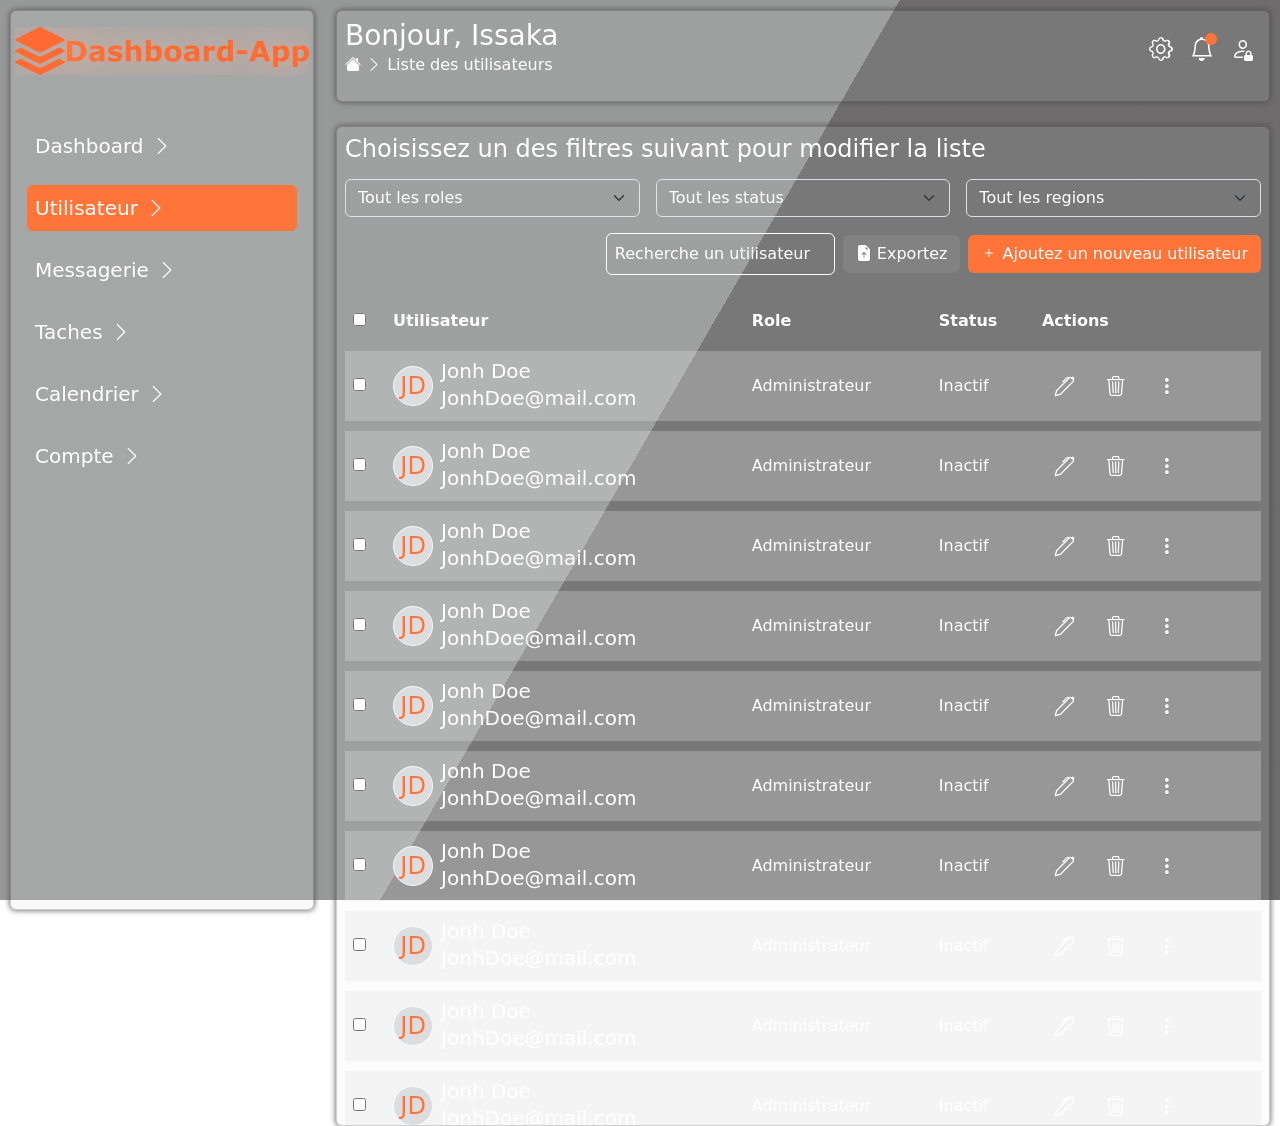
<file: Utilisateurs.html>
<!doctype html>
<html lang="en">

<head>
    <meta charset="utf-8">
    <meta name="viewport" content="width=device-width, initial-scale=1">
    <title>Utilisateurs</title>
    <link href="https://cdn.jsdelivr.net/npm/bootstrap@5.3.8/dist/css/bootstrap.min.css" rel="stylesheet"
        integrity="sha384-sRIl4kxILFvY47J16cr9ZwB07vP4J8+LH7qKQnuqkuIAvNWLzeN8tE5YBujZqJLB" crossorigin="anonymous">
    <link rel="stylesheet" href="https://cdn.jsdelivr.net/npm/bootstrap-icons@1.13.1/font/bootstrap-icons.min.css">
    <link rel="stylesheet" href="Style2.css">
</head>

<body>

    <div class="bg"></div>
    <div class="bg bg2"></div>
    <div class="bg bg3"></div>

    <aside class="card SidBar d-flex position-fixed" style="width: 19rem; height: 100vh; margin-left: 10px;">

        <div class="card-body">
            <div class="d-flex justify-content-center align-items-center gap-2 mb-3 fs-5">
                <img src="Image&Icone_Dasboard/Logo.png" alt="">
            </div>

            <div class="mt-5 text-white d-flex flex-column gap-3">
                <article class="d-flex gap-2 fs-5 p-2 rounded navigation">
                    <a href="Dasboard.html" class="card-link nav-link">Dashboard</a>
                    <i class="bi bi-chevron-right"></i>
                </article>
                <article class="d-flex gap-2 fs-5 p-2 rounded navigation navigation_active">
                    <a href="Utilisateurs.html" class="card-link nav-link">Utilisateur</a>
                    <i class="bi bi-chevron-right"></i>
                </article>
                <article class="d-flex gap-2 fs-5 p-2 rounded navigation">
                    <a href="Messagerie.html" class="card-link nav-link">Messagerie</a>
                    <i class="bi bi-chevron-right"></i>
                </article>
                <article class="d-flex gap-2 fs-5 p-2 rounded navigation">
                    <a href="Taches.html" class="card-link nav-link">Taches</a>
                    <i class="bi bi-chevron-right"></i>
                </article>
                <article class="d-flex gap-2 fs-5 p-2 rounded navigation">
                    <a href="#" class="card-link nav-link">Calendrier</a>
                    <i class="bi bi-chevron-right"></i>
                </article>
                <article class="d-flex gap-2 fs-5 p-2 rounded navigation">
                    <a href="Comptes.html" class="card-link nav-link">Compte</a>
                    <i class="bi bi-chevron-right"></i>
                </article>

            </div>

        </div>
    </aside>

    <nav class="card p-2 d-flex flex-row justify-content-between align-items-center text-white sticky-top">

        <div class="">
            <h3 class="m-0">Bonjour, Issaka </h3>
            <p><i class="bi bi-house-fill"></i> <i class="bi bi-chevron-right"></i> Liste des utilisateurs</p>
        </div>

        <div>
            <button class="border-0 text-white fs-4" style="background-color: transparent;">
                <a class="nav-link" href=""><i class="bi bi-gear"></i></a>
            </button>
            <button class="border-0 text-white fs-4" style="background-color: transparent;">
                <a class="nav-link" href=""><i class="bi bi-bell"></i></a>
                <article class="Message"></article>
            </button>
            <button class="border-0 text-white fs-4" style="background-color: transparent;">
                <a class="nav-link" href="index.html"><i class="bi bi-person-lock"></i></a>
            </button>
        </div>

    </nav>

    <main class="card mt-4 p-2 text-white card_scrolling sticky-top">
        <h4>Choisissez un des filtres suivant pour modifier la liste</h4>

        <section class="d-flex justify-content-between align-items-center mt-2 gap-3">

            <div class="w-100">
                <select class="form-select bg-transparent text-white">
                    <option value="">Tout les roles</option>
                    <option value="1">Option 1</option>
                    <option value="2">Option 2</option>
                    <option value="3">Option 3</option>
                </select>
            </div>
            <div class="w-100">
                <select class="form-select bg-transparent text-white">
                    <option value="">Tout les status</option>
                    <option value="1">Option 1</option>
                    <option value="2">Option 2</option>
                    <option value="3">Option 3</option>
                </select>
            </div>
            <div class="w-100">
                <select class="form-select bg-transparent text-white">
                    <option value="">Tout les regions</option>
                    <option value="1">Option 1</option>
                    <option value="2">Option 2</option>
                    <option value="3">Option 3</option>
                </select>
            </div>

        </section>

        <section class="mt-3 d-flex gap-2 justify-content-end align-items-center">
            <input type="search" name="" id="" placeholder="Recherche un utilisateurs"
                class="border border-white p-1 w-25 bg-transparent text-white input-Recherche rounded p-2">
            <button class="btn bg-secondary-subtle text-white btn-Expoter" type="button"> <i
                    class="bi bi-file-earmark-arrow-up-fill"></i> Exportez</button>
            <button class="btn text-white btn-Utilisateur" type="button"><i class="bi bi-plus"></i> Ajoutez un nouveau
                utilisateur</button>
        </section>

        <table class="table table-borderless table-hover mt-3">
            <thead>
                <tr>
                    <th scope="col"><input type="checkbox" name="" id=""></th>
                    <th scope="col">Utilisateur</th>
                    <th scope="col">Role</th>
                    <th scope="col">Status</th>
                    <th scope="col">Actions</th>
                </tr>
            </thead>
            <tbody>
                <tr class="border Table_Ranger align-middle">
                    <th scope="row"><input type="checkbox" name="" id=""></th>

                    <td class="d-flex align-items-center gap-2">
                        <div
                            class="d-flex justify-content-center align-items-center border border-1 rounded-circle border-light JD">
                            <h4 class="m-0">JD</h4>
                        </div>
                        <div class="fs-5">
                            <h5 class="m-0">Jonh Doe</h5>
                            <p class="m-0">JonhDoe@mail.com</p>
                        </div>
                    </td>

                    <td class="m-0">Administrateur</td>
                    <td>
                        <p class="m-0">Inactif</p>
                    </td>
                    <td>
                        <button class="btn fs-5 text-white"><i class="bi bi-pen"></i></button>
                        <button class="btn fs-5 text-white"><i class="bi bi-trash3"></i></button>
                        <button class="btn fs-5 text-white"><i class="bi bi-three-dots-vertical"></i></button>
                    </td>
                </tr>
                <tr class="border Table_Ranger align-middle">
                    <th scope="row"><input type="checkbox" name="" id=""></th>

                    <td class="d-flex align-items-center gap-2">
                        <div
                            class="d-flex justify-content-center align-items-center border border-1 rounded-circle border-light JD">
                            <h4 class="m-0">JD</h4>
                        </div>
                        <div class="fs-5">
                            <h5 class="m-0">Jonh Doe</h5>
                            <p class="m-0">JonhDoe@mail.com</p>
                        </div>
                    </td>

                    <td class="m-0">Administrateur</td>
                    <td>
                        <p class="m-0">Inactif</p>
                    </td>
                    <td>
                        <button class="btn fs-5 text-white"><i class="bi bi-pen"></i></button>
                        <button class="btn fs-5 text-white"><i class="bi bi-trash3"></i></button>
                        <button class="btn fs-5 text-white"><i class="bi bi-three-dots-vertical"></i></button>
                    </td>
                </tr>
                <tr class="border Table_Ranger align-middle">
                    <th scope="row"><input type="checkbox" name="" id=""></th>

                    <td class="d-flex align-items-center gap-2">
                        <div
                            class="d-flex justify-content-center align-items-center border border-1 rounded-circle border-light JD">
                            <h4 class="m-0">JD</h4>
                        </div>
                        <div class="fs-5">
                            <h5 class="m-0">Jonh Doe</h5>
                            <p class="m-0">JonhDoe@mail.com</p>
                        </div>
                    </td>

                    <td class="m-0">Administrateur</td>
                    <td>
                        <p class="m-0">Inactif</p>
                    </td>
                    <td>
                        <button class="btn fs-5 text-white"><i class="bi bi-pen"></i></button>
                        <button class="btn fs-5 text-white"><i class="bi bi-trash3"></i></button>
                        <button class="btn fs-5 text-white"><i class="bi bi-three-dots-vertical"></i></button>
                    </td>
                </tr>
                <tr class="border Table_Ranger align-middle">
                    <th scope="row"><input type="checkbox" name="" id=""></th>

                    <td class="d-flex align-items-center gap-2">
                        <div
                            class="d-flex justify-content-center align-items-center border border-1 rounded-circle border-light JD">
                            <h4 class="m-0">JD</h4>
                        </div>
                        <div class="fs-5">
                            <h5 class="m-0">Jonh Doe</h5>
                            <p class="m-0">JonhDoe@mail.com</p>
                        </div>
                    </td>

                    <td class="m-0">Administrateur</td>
                    <td>
                        <p class="m-0">Inactif</p>
                    </td>
                    <td>
                        <button class="btn fs-5 text-white"><i class="bi bi-pen"></i></button>
                        <button class="btn fs-5 text-white"><i class="bi bi-trash3"></i></button>
                        <button class="btn fs-5 text-white"><i class="bi bi-three-dots-vertical"></i></button>
                    </td>
                </tr>
                <tr class="border Table_Ranger align-middle">
                    <th scope="row"><input type="checkbox" name="" id=""></th>

                    <td class="d-flex align-items-center gap-2">
                        <div
                            class="d-flex justify-content-center align-items-center border border-1 rounded-circle border-light JD">
                            <h4 class="m-0">JD</h4>
                        </div>
                        <div class="fs-5">
                            <h5 class="m-0">Jonh Doe</h5>
                            <p class="m-0">JonhDoe@mail.com</p>
                        </div>
                    </td>

                    <td class="m-0">Administrateur</td>
                    <td>
                        <p class="m-0">Inactif</p>
                    </td>
                    <td>
                        <button class="btn fs-5 text-white"><i class="bi bi-pen"></i></button>
                        <button class="btn fs-5 text-white"><i class="bi bi-trash3"></i></button>
                        <button class="btn fs-5 text-white"><i class="bi bi-three-dots-vertical"></i></button>
                    </td>
                </tr>
                <tr class="border Table_Ranger align-middle">
                    <th scope="row"><input type="checkbox" name="" id=""></th>

                    <td class="d-flex align-items-center gap-2">
                        <div
                            class="d-flex justify-content-center align-items-center border border-1 rounded-circle border-light JD">
                            <h4 class="m-0">JD</h4>
                        </div>
                        <div class="fs-5">
                            <h5 class="m-0">Jonh Doe</h5>
                            <p class="m-0">JonhDoe@mail.com</p>
                        </div>
                    </td>

                    <td class="m-0">Administrateur</td>
                    <td>
                        <p class="m-0">Inactif</p>
                    </td>
                    <td>
                        <button class="btn fs-5 text-white"><i class="bi bi-pen"></i></button>
                        <button class="btn fs-5 text-white"><i class="bi bi-trash3"></i></button>
                        <button class="btn fs-5 text-white"><i class="bi bi-three-dots-vertical"></i></button>
                    </td>
                </tr>
                <tr class="border Table_Ranger align-middle">
                    <th scope="row"><input type="checkbox" name="" id=""></th>

                    <td class="d-flex align-items-center gap-2">
                        <div
                            class="d-flex justify-content-center align-items-center border border-1 rounded-circle border-light JD">
                            <h4 class="m-0">JD</h4>
                        </div>
                        <div class="fs-5">
                            <h5 class="m-0">Jonh Doe</h5>
                            <p class="m-0">JonhDoe@mail.com</p>
                        </div>
                    </td>

                    <td class="m-0">Administrateur</td>
                    <td>
                        <p class="m-0">Inactif</p>
                    </td>
                    <td>
                        <button class="btn fs-5 text-white"><i class="bi bi-pen"></i></button>
                        <button class="btn fs-5 text-white"><i class="bi bi-trash3"></i></button>
                        <button class="btn fs-5 text-white"><i class="bi bi-three-dots-vertical"></i></button>
                    </td>
                </tr>
                <tr class="border Table_Ranger align-middle">
                    <th scope="row"><input type="checkbox" name="" id=""></th>

                    <td class="d-flex align-items-center gap-2">
                        <div
                            class="d-flex justify-content-center align-items-center border border-1 rounded-circle border-light JD">
                            <h4 class="m-0">JD</h4>
                        </div>
                        <div class="fs-5">
                            <h5 class="m-0">Jonh Doe</h5>
                            <p class="m-0">JonhDoe@mail.com</p>
                        </div>
                    </td>

                    <td class="m-0">Administrateur</td>
                    <td>
                        <p class="m-0">Inactif</p>
                    </td>
                    <td>
                        <button class="btn fs-5 text-white"><i class="bi bi-pen"></i></button>
                        <button class="btn fs-5 text-white"><i class="bi bi-trash3"></i></button>
                        <button class="btn fs-5 text-white"><i class="bi bi-three-dots-vertical"></i></button>
                    </td>
                </tr>
                <tr class="border Table_Ranger align-middle">
                    <th scope="row"><input type="checkbox" name="" id=""></th>

                    <td class="d-flex align-items-center gap-2">
                        <div
                            class="d-flex justify-content-center align-items-center border border-1 rounded-circle border-light JD">
                            <h4 class="m-0">JD</h4>
                        </div>
                        <div class="fs-5">
                            <h5 class="m-0">Jonh Doe</h5>
                            <p class="m-0">JonhDoe@mail.com</p>
                        </div>
                    </td>

                    <td class="m-0">Administrateur</td>
                    <td>
                        <p class="m-0">Inactif</p>
                    </td>
                    <td>
                        <button class="btn fs-5 text-white"><i class="bi bi-pen"></i></button>
                        <button class="btn fs-5 text-white"><i class="bi bi-trash3"></i></button>
                        <button class="btn fs-5 text-white"><i class="bi bi-three-dots-vertical"></i></button>
                    </td>
                </tr>
                <tr class="border Table_Ranger align-middle">
                    <th scope="row"><input type="checkbox" name="" id=""></th>

                    <td class="d-flex align-items-center gap-2">
                        <div
                            class="d-flex justify-content-center align-items-center border border-1 rounded-circle border-light JD">
                            <h4 class="m-0">JD</h4>
                        </div>
                        <div class="fs-5">
                            <h5 class="m-0">Jonh Doe</h5>
                            <p class="m-0">JonhDoe@mail.com</p>
                        </div>
                    </td>

                    <td class="m-0">Administrateur</td>
                    <td>
                        <p class="m-0">Inactif</p>
                    </td>
                    <td>
                        <button class="btn fs-5 text-white"><i class="bi bi-pen"></i></button>
                        <button class="btn fs-5 text-white"><i class="bi bi-trash3"></i></button>
                        <button class="btn fs-5 text-white"><i class="bi bi-three-dots-vertical"></i></button>
                    </td>
                </tr>
                <tr class="border Table_Ranger align-middle">
                    <th scope="row"><input type="checkbox" name="" id=""></th>

                    <td class="d-flex align-items-center gap-2">
                        <div
                            class="d-flex justify-content-center align-items-center border border-1 rounded-circle border-light JD">
                            <h4 class="m-0">JD</h4>
                        </div>
                        <div class="fs-5">
                            <h5 class="m-0">Jonh Doe</h5>
                            <p class="m-0">JonhDoe@mail.com</p>
                        </div>
                    </td>

                    <td class="m-0">Administrateur</td>
                    <td>
                        <p class="m-0">Inactif</p>
                    </td>
                    <td>
                        <button class="btn fs-5 text-white"><i class="bi bi-pen"></i></button>
                        <button class="btn fs-5 text-white"><i class="bi bi-trash3"></i></button>
                        <button class="btn fs-5 text-white"><i class="bi bi-three-dots-vertical"></i></button>
                    </td>
                </tr>
                <tr class="border Table_Ranger align-middle">
                    <th scope="row"><input type="checkbox" name="" id=""></th>

                    <td class="d-flex align-items-center gap-2">
                        <div
                            class="d-flex justify-content-center align-items-center border border-1 rounded-circle border-light JD">
                            <h4 class="m-0">JD</h4>
                        </div>
                        <div class="fs-5">
                            <h5 class="m-0">Jonh Doe</h5>
                            <p class="m-0">JonhDoe@mail.com</p>
                        </div>
                    </td>

                    <td class="m-0">Administrateur</td>
                    <td>
                        <p class="m-0">Inactif</p>
                    </td>
                    <td>
                        <button class="btn fs-5 text-white"><i class="bi bi-pen"></i></button>
                        <button class="btn fs-5 text-white"><i class="bi bi-trash3"></i></button>
                        <button class="btn fs-5 text-white"><i class="bi bi-three-dots-vertical"></i></button>
                    </td>
                </tr>
                <tr class="border Table_Ranger align-middle">
                    <th scope="row"><input type="checkbox" name="" id=""></th>

                    <td class="d-flex align-items-center gap-2">
                        <div
                            class="d-flex justify-content-center align-items-center border border-1 rounded-circle border-light JD">
                            <h4 class="m-0">JD</h4>
                        </div>
                        <div class="fs-5">
                            <h5 class="m-0">Jonh Doe</h5>
                            <p class="m-0">JonhDoe@mail.com</p>
                        </div>
                    </td>

                    <td class="m-0">Administrateur</td>
                    <td>
                        <p class="m-0">Inactif</p>
                    </td>
                    <td>
                        <button class="btn fs-5 text-white"><i class="bi bi-pen"></i></button>
                        <button class="btn fs-5 text-white"><i class="bi bi-trash3"></i></button>
                        <button class="btn fs-5 text-white"><i class="bi bi-three-dots-vertical"></i></button>
                    </td>
                </tr>
            </tbody>
        </table>
    </main>





    <script src="https://cdn.jsdelivr.net/npm/bootstrap@5.3.8/dist/js/bootstrap.bundle.min.js"
        integrity="sha384-FKyoEForCGlyvwx9Hj09JcYn3nv7wiPVlz7YYwJrWVcXK/BmnVDxM+D2scQbITxI"
        crossorigin="anonymous"></script>
</body>

</html>
</file>
<file: style.css>
body {
  display: flex;
  justify-content: center;
  align-items: center;
  height: 100vh;
}

html {
  height: 100%;
}

body {
  margin: 0;
}

.bg {
  animation: slide 8s ease-in-out infinite alternate;
  background-image: linear-gradient(-60deg, lab(37.5% 0.4 0.14) 50%, rgb(138, 139, 139) 50%);
  bottom: 0;
  left: -50%;
  opacity: .5;
  position: fixed;
  right: -50%;
  top: 0;
  z-index: -1;
}

.bg2 {
  animation-direction: alternate-reverse;
  animation-duration: 9s;
}

.bg3 {
  animation-duration: 10s;
}

.content {
  border-radius: .25em;
  box-sizing: border-box;
  left: 50%;
  padding: 10vmin;
  position: fixed;
  top: 50%;
  transform: translate(-50%, -50%);
}

h1 {
  font-family: monospace;
}

@keyframes slide {
  0% {
    transform: translateX(-25%);
  }

  100% {
    transform: translateX(25%);
  }
}

form {
  /* backdrop-filter: blur(5px); */
}

.Dasboard-App {
  color: #FE743A;
  box-shadow: 0px 0px 5px 1px rgba(84, 79, 79, 0.75);
  background-color: rgba(255, 255, 255, 0.2);
}

.boutton {
  background-color: #FE743A;
}

.icones {
  height: 50px;
  width: 50px;
  background-color: #FE743A;
  border-radius: 5px;
  display: flex;
  justify-content: center;
  align-items: center;
  font-size: 25px;
  color: white;
}
</file>
<file: Style2.css>
/* -------------------------Partie_Dashboard------------------------- */
html {
  height: 100%;
}

body {
  margin: 0;
}

.bg {
  animation: slide 8s ease-in-out infinite alternate;
  background-image: linear-gradient(-60deg, lab(37.5% 0.4 0.14) 50%, rgb(138, 139, 139) 50%);
  bottom: 0;
  left: -50%;
  opacity: .5;
  position: fixed;
  right: -50%;
  top: 0;
  z-index: -1;
}

.bg2 {
  animation-direction: alternate-reverse;
  animation-duration: 9s;
}

.bg3 {
  animation-duration: 10s;
}

.content {
  border-radius: .25em;
  box-sizing: border-box;
  left: 50%;
  padding: 10vmin;
  position: fixed;
  top: 50%;
  transform: translate(-50%, -50%);
}

h1 {
  font-family: monospace;
}

@keyframes slide {
  0% {
    transform: translateX(-25%);
  }

  100% {
    transform: translateX(25%);
  }
}

.SidBar {
  background-color: rgb(225, 225, 225, 0.2);
  box-shadow: 0px 0px 5px 1px rgba(84, 79, 79, 0.75);
  height: 10vh;
  /* backdrop-filter: blur(5px); */
}

.Dasboard-App {
  color: #FE7439;
  box-shadow: 0px 0px 5px 1px rgba(84, 79, 79, 0.75);
  background-color: rgba(255, 255, 255, 0.2);
}

.navigation_active {
  background-color: #FE7439;
}

.navigation:hover {
  background-color: #FE7439;
  cursor: pointer;
  transition: 0.8s ease-in-out;
}

nav,
main {
  box-shadow: 0px 0px 5px 1px rgba(84, 79, 79, 0.75) !important;
  background-color: rgb(225, 225, 225, 0.1) !important;
  margin-left: 21rem !important;
  margin-right: 10px;
  margin-top: 10px;
  opacity: 2 !important;
  /* backdrop-filter: blur(5px); */
}

.Message {
  height: 12px;
  width: 12px;
  background-color: #FE7439;
  border-radius: 50%;
  position: relative;
  top: -35px;
  left: 15px;
}

.carte_Niger {
  background-color: rgba(225, 225, 225, 0.3) !important;
  box-shadow: 0px 0px 5px 1px rgba(17, 17, 17, 0.75) !important;
}

.Graphique {
  height: 120px;
  width: 120px;
}

.Indicateur,
.Indicateur1,
.Indicateur3 {
  height: 20px;
  width: 20px;
  background-color: aliceblue;
}

.Indicateur1 {
  background-color: #FE7439;
}

.Indicateur3 {
  background-color: #963004;
}

.divColor,
.divColor2,
.divColor3 {
  height: 15px;
  width: 50px;
  background-color: #FE7439;
}

.divColor2 {
  background-color: #963004 !important;
}

.divColor3 {
  background-color: aliceblue !important;
}

.Lorem_noti {
  box-shadow: 0px 1px 6px 6px rgba(140, 140, 140, 0.75);
  background-color: rgb(181, 181, 180);
}

.JD {
  height: 40px;
  width: 40px;
  background-color: rgb(219, 221, 222);
  color: #FE7439;
}

.card_scrolling {
  height: 911px;
  overflow-y: auto;
  scrollbar-width: none;
  -ms-overflow-style: none;
}

@media (max-width: 1440px) {
  .card_scrolling {
    height: 1000px !important;
  }
}

@media (max-width: 1024px) {
  .card_scrolling {
    height: 1000px !important;
  }
}

@media (max-width: 1024px) {
  .Dasboard_contenaire {
    display: flex !important;
    flex-direction: column !important;
  }
}

/* ---------------_____Css Pour utilisateurs______-------------------- */
.btn-Expoter {
  background-color: #828282 !important;
}

.btn-Utilisateur {
  background-color: #FE7439;
}

.input-Recherche::placeholder {
  color: white !important;
}

.input-Recherche {
  outline: none;
}

tr,
th,
td {
  background-color: transparent !important;
  color: white !important;
}

.Table_Ranger {
  background-color: rgba(225, 225, 225, 0.3) !important;
}

table {
  border-collapse: separate !important;
  border-spacing: 0 10px !important;
  /* 0 = horizontal, 10px = vertical entre les tr */
}

/* ______________----------------Css pour la messagerie-----------------___________________ */

/* .btn_Messagenav,
.btn_Messagenav1:hover {
  background-color: rgba(255, 255, 255, 0.547) !important;
  transition: 0.5s ease-in-out;
  opacity: 1;
  background: radial-gradient(circle,rgba(238, 174, 202, 0) 0%, rgba(255, 255, 255, 1) 100%);
  border-radius: 5px;
} */

.navbar_Messagerie {
  margin-left: 0 !important;
}

@media (max-width: 1024px) {

  .Messagerie_main,
  .Nav_Messagerie {
    width: 100% !important;
  }
}

@media (max-width: 1024px) {

  .aside_Compte,
  .asside_messagerie {
    height: 100% !important;
  }
}
.nav-tabs .nav-link.active{
  background: radial-gradient(circle,rgba(238, 174, 202, 0) 0%, rgba(255, 255, 255, 1) 100%) !important;
  background-color: rgba(238, 174, 202, 0) 0%, rgba(255, 255, 255, 1) 100% !important;
  background-color: #828282 !important;
  border-radius: 5px !important;
  box-shadow: 0px 1px 7px -1px rgba(0,0,0,0.75);
  border: none;
}
/* .nav-item{
  background-color: rgb(189, 14, 14) !important;
  transition: 0.5s ease-in-out;
  opacity: 1 !important;
  background: radial-gradient(circle,rgba(238, 174, 202, 0) 0%, rgba(255, 255, 255, 1) 100%) !important;
  border-radius: 5px;
} */
/* _____________---------------Css pour Compte---------------_______________ */
.Compte_nav {
  margin-left: 21rem;
  margin-right: 10px;
  top: 10px;
}

input::placeholder {
  color: white !important;
}

.Prevention {
  background-color: #d2b4a6 !important;
  color: #FE7439;
}

@media (max-width: 1024px) {
  .compte_navig {
    width: 100% !important;
  }
}

/* __________________________----------------Css pour les taches-----------------___________________________ */
.Statut_tache {
  transition: 0.5s ease-in-out;
  opacity: 1;
  background: #F16B38;
  background: linear-gradient(180deg, rgba(241, 107, 56, 1) 16%, rgba(237, 176, 164, 0) 100%);
}

.JD1,
.JD2,
.JD3,
.JD4 {
  height: 35px;
  width: 35px;
  background-color: rgb(184, 187, 189);
  color: #FE7439;
}

.JD1 {
  position: relative;
  left: 12px;
}

.JD1 {
  background-color: #e6e6e6b8 !important;
}

.JD2 {
  background-color: #e6e6e6b8 !important;
}

.JD3 {
  position: relative;
  right: 13px;
  background-color: #e6e6e6b8 !important;
}

.JD4 {
  position: relative;
  right: 29px;
  background-color: #e6e6e6b8 !important;
}

@media (max-width: 1024px) {
  .aside_Tache {
    width: 18rem;
  }
}
</file>
